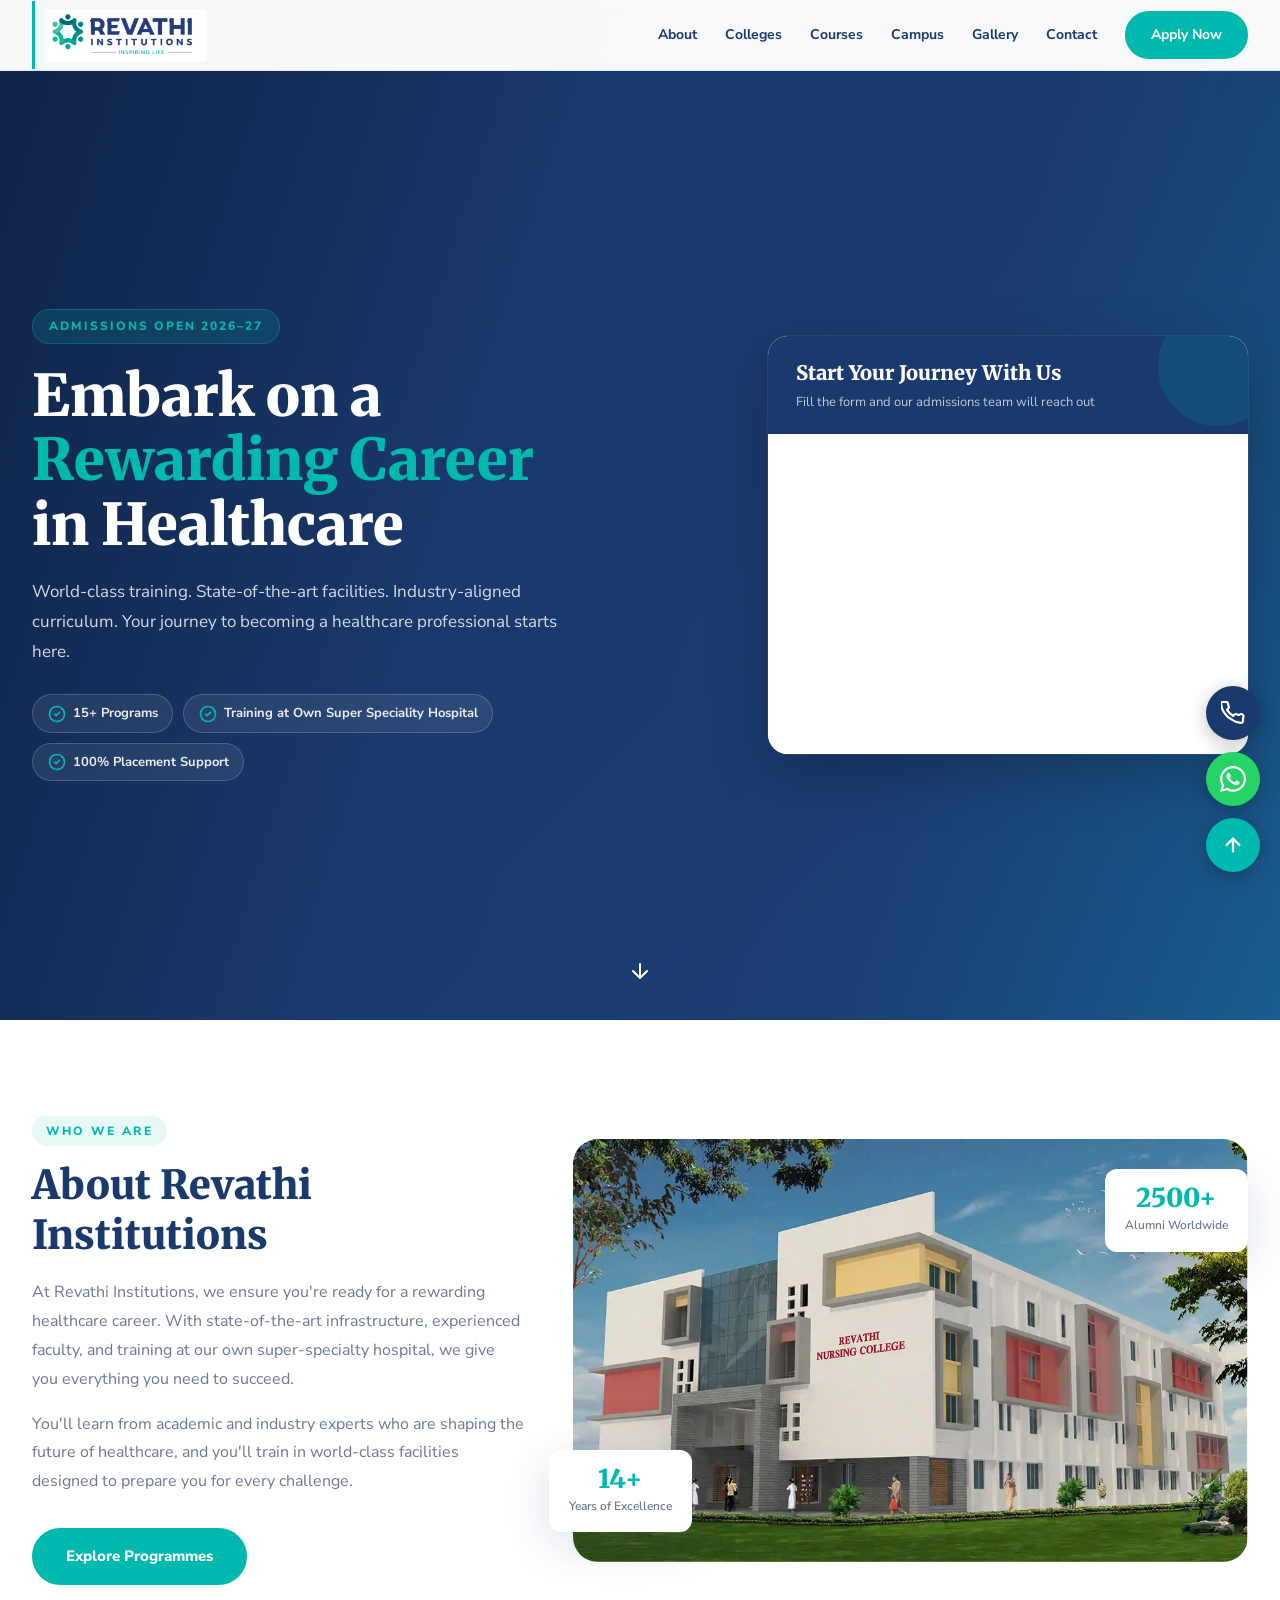
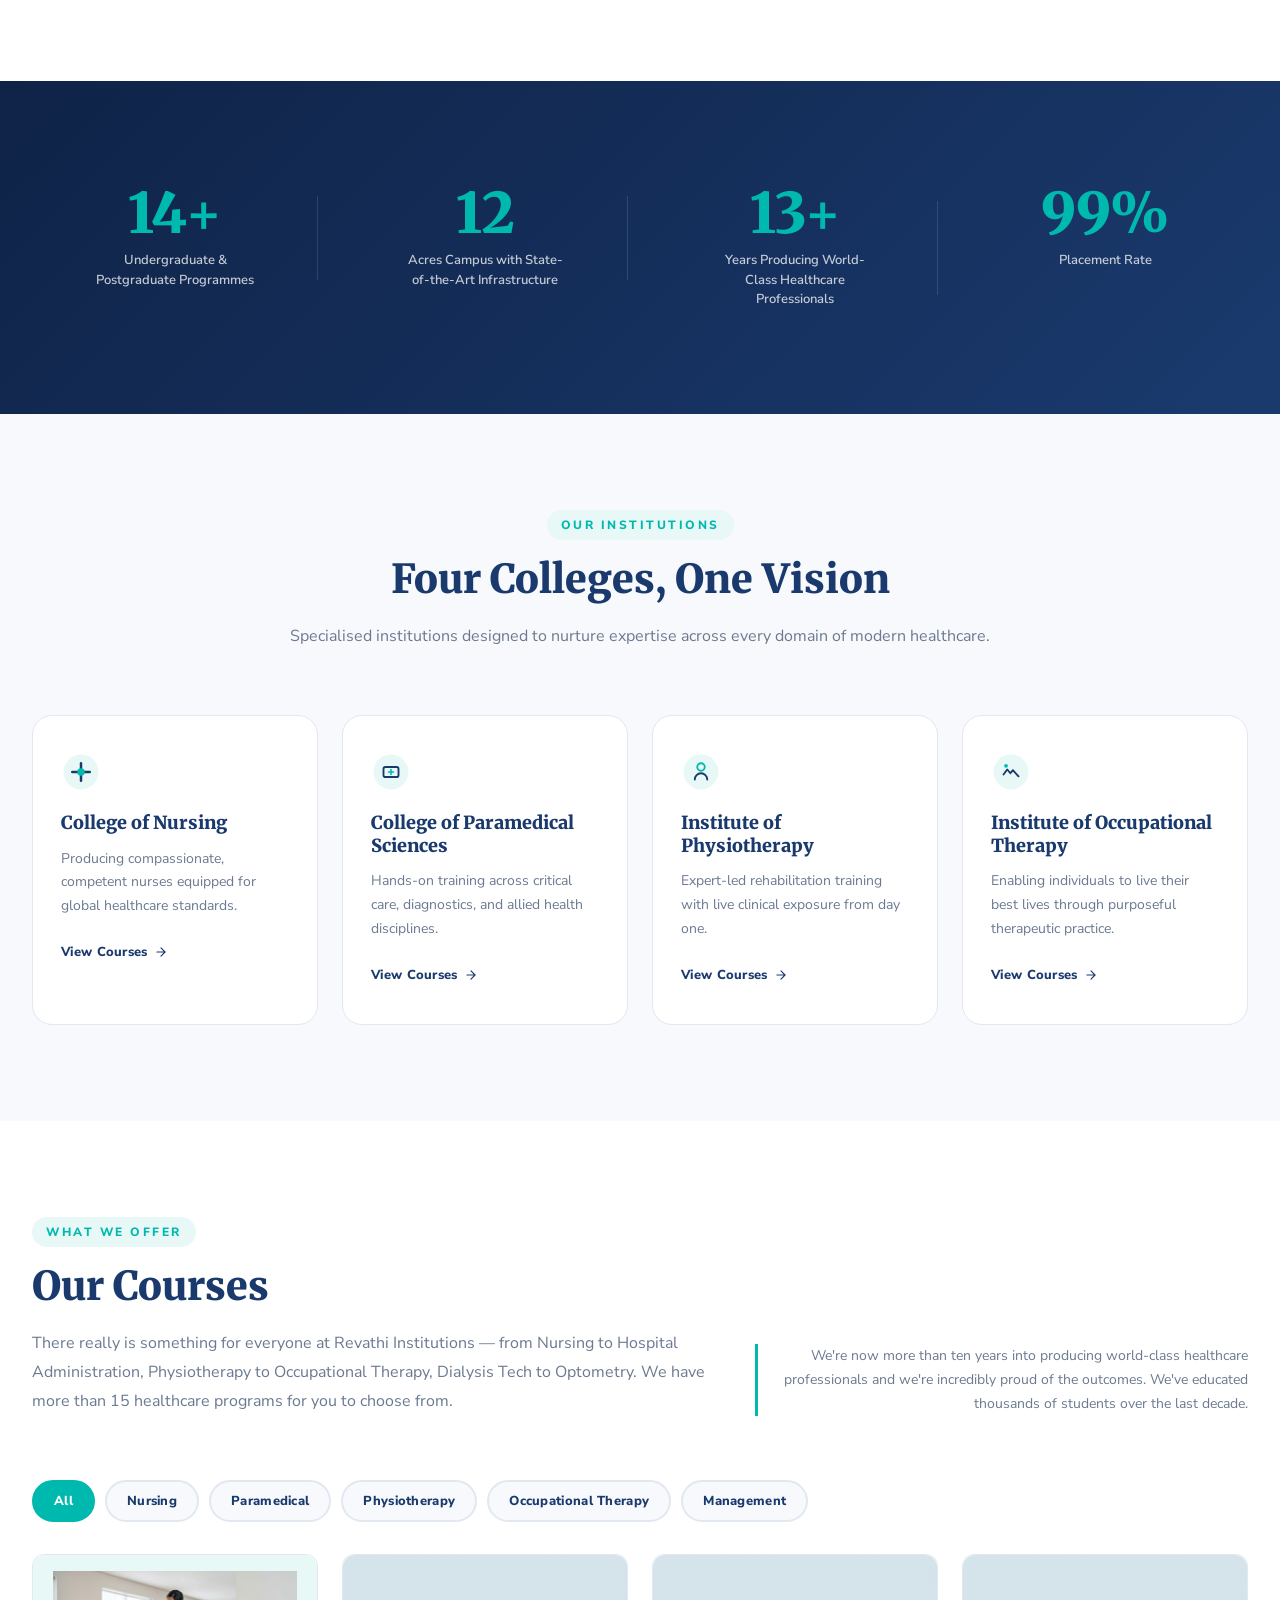
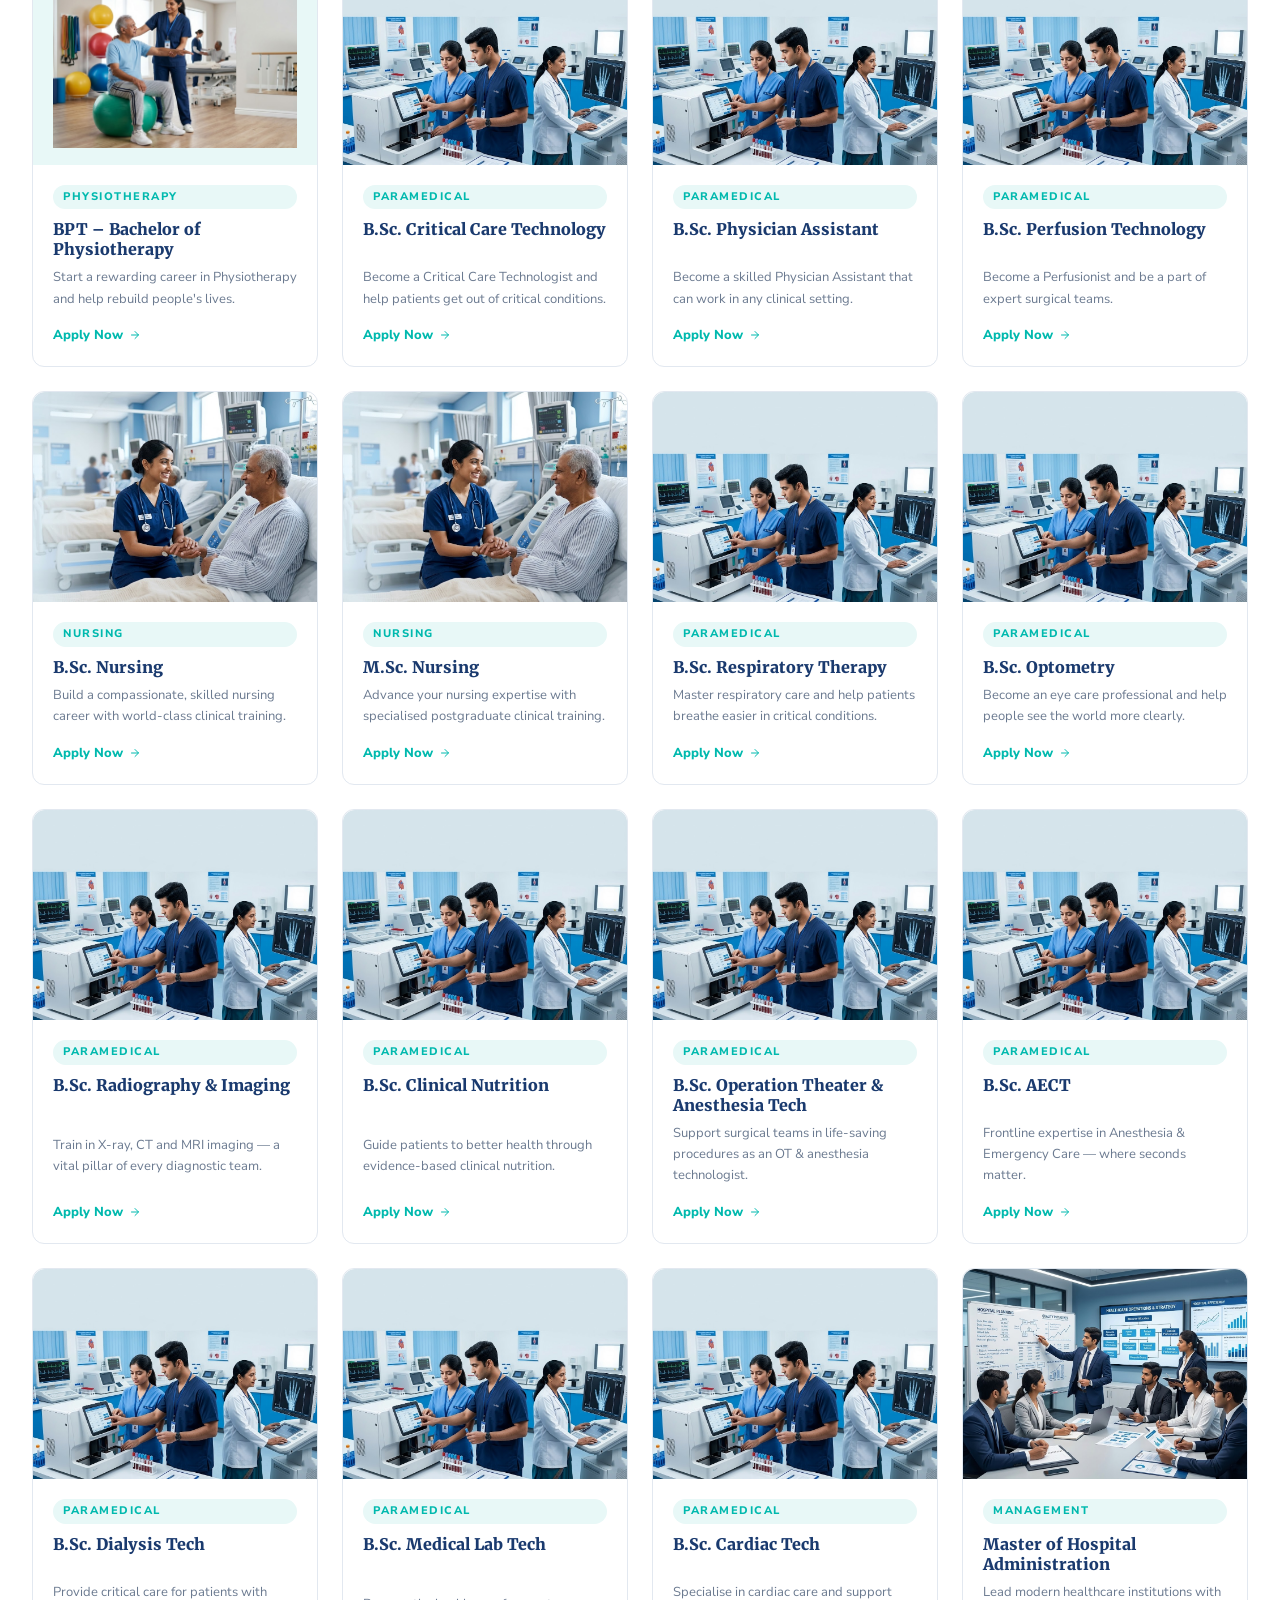
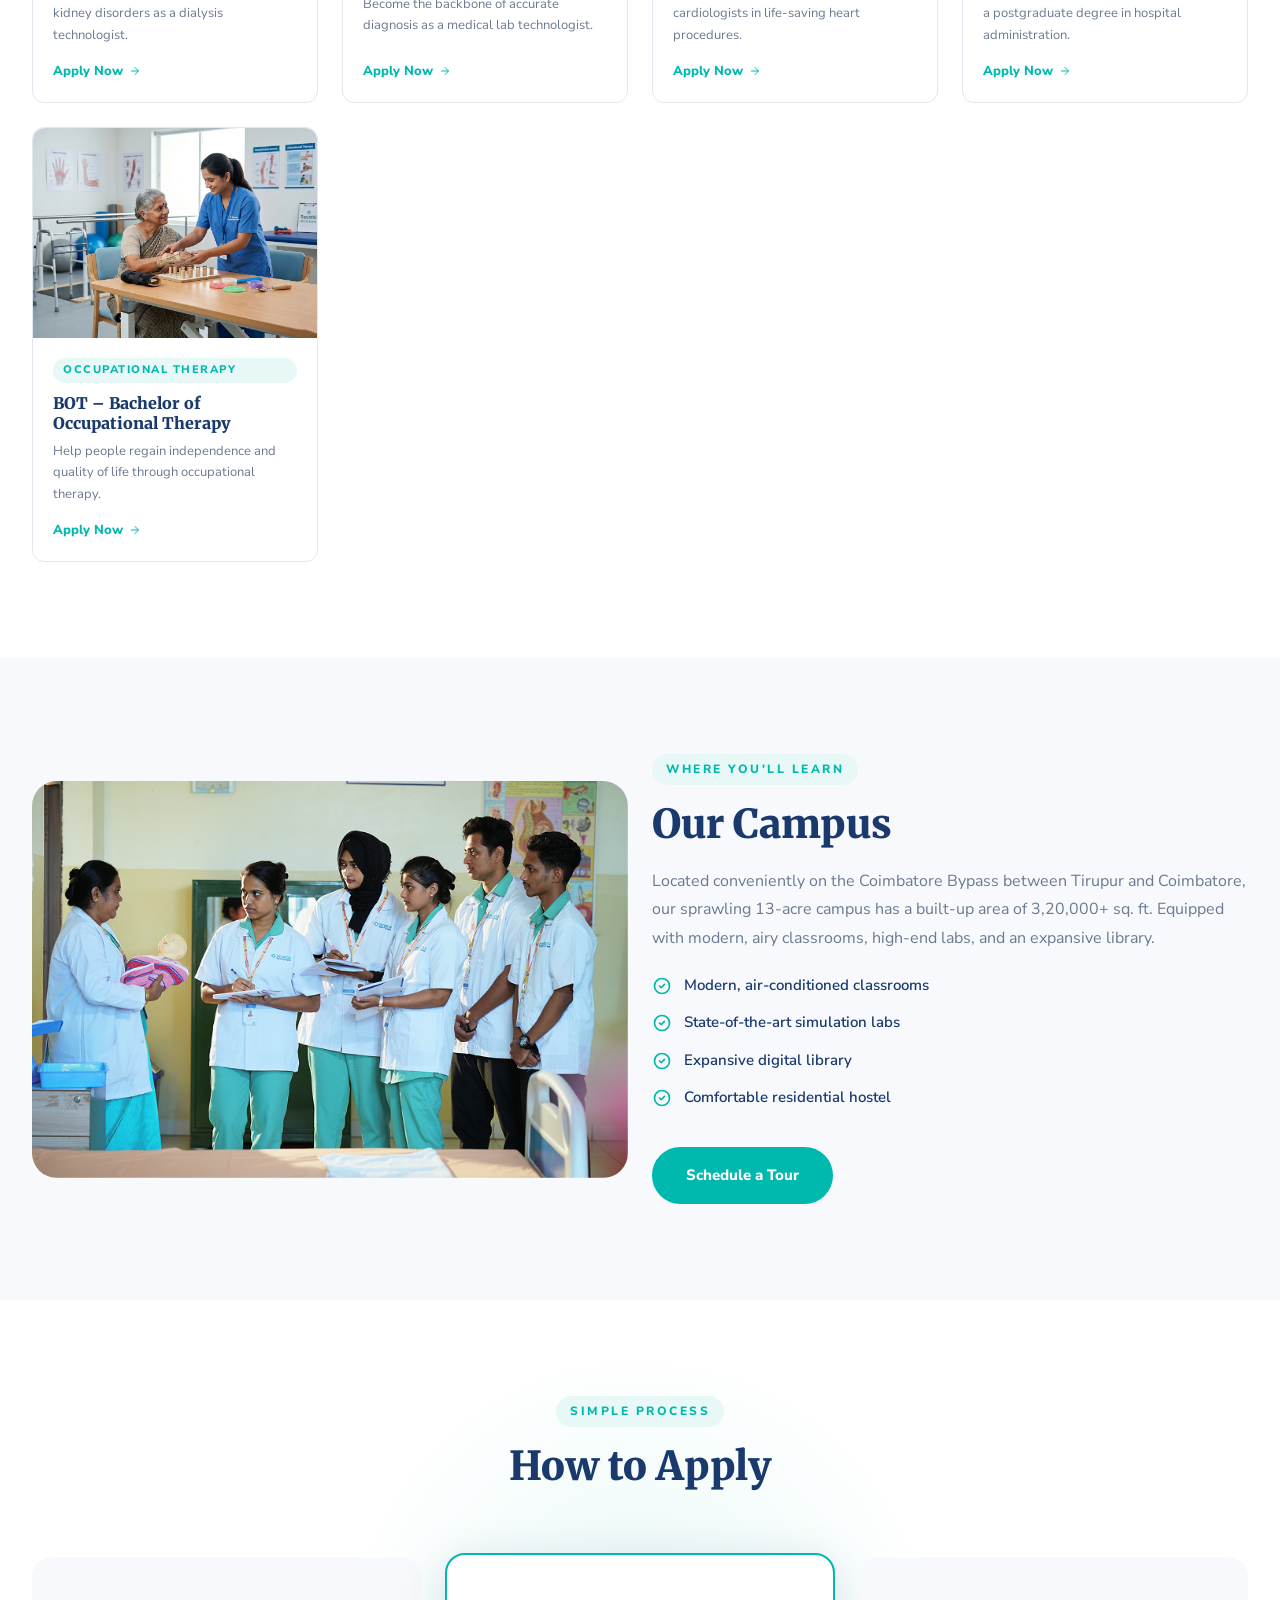
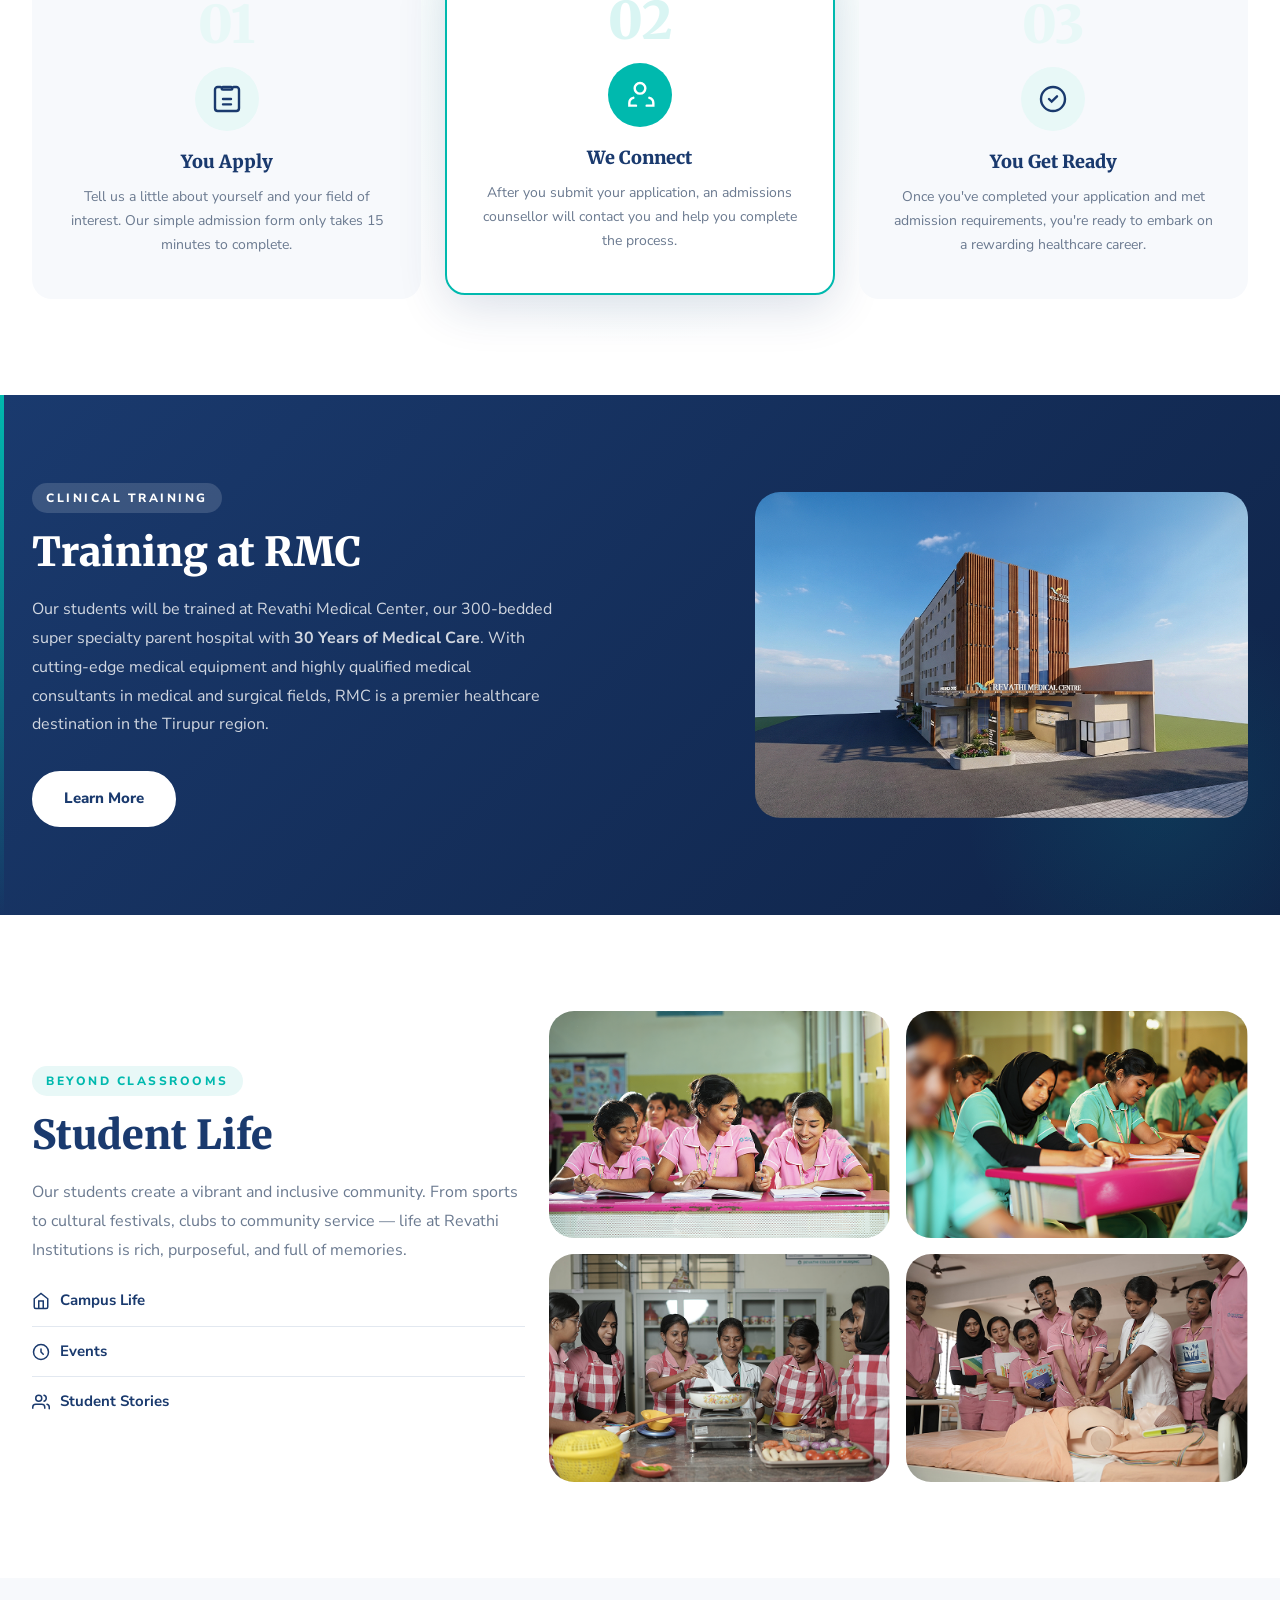
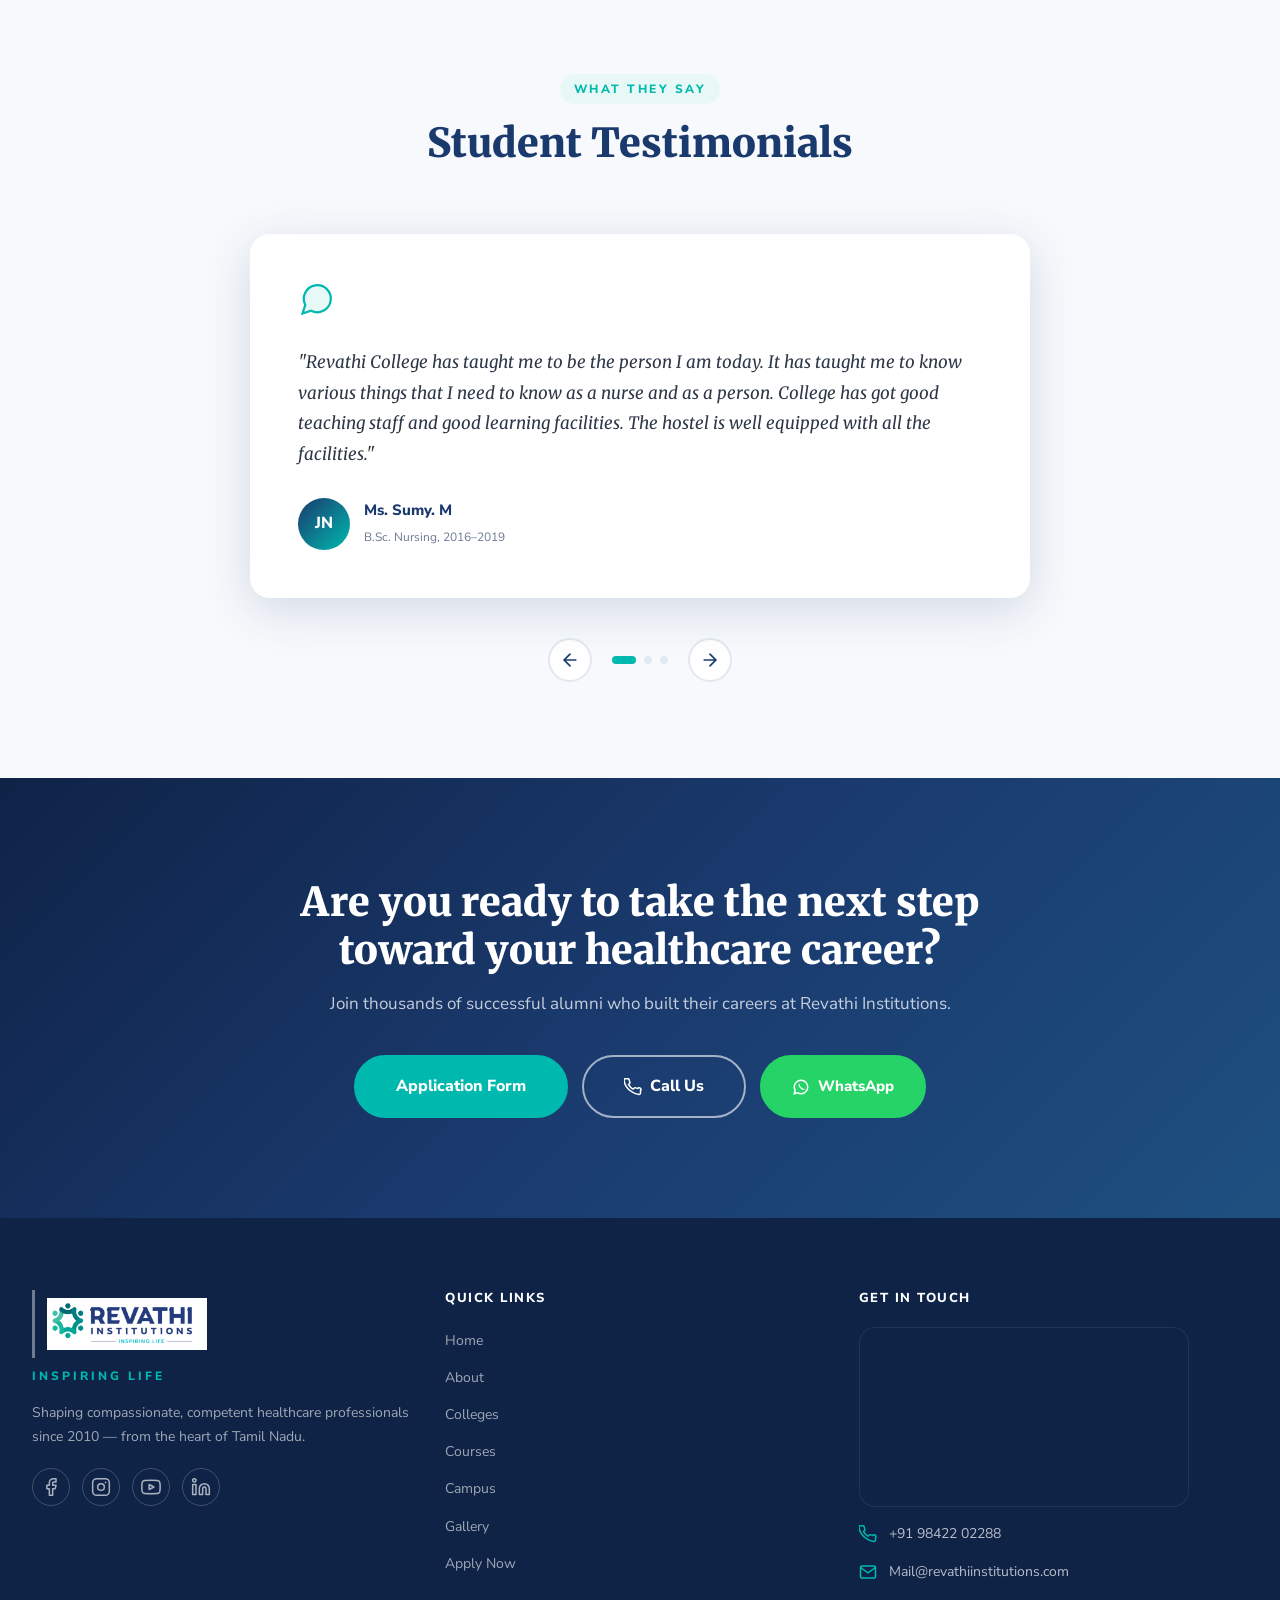
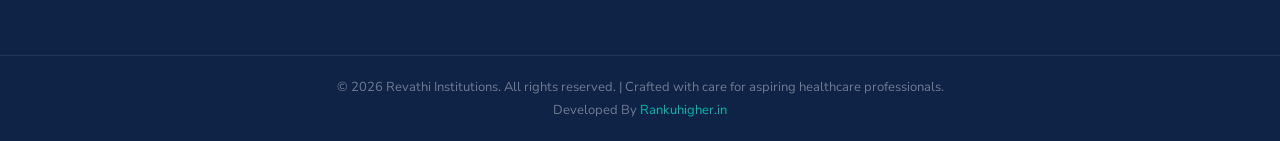
<file: index.html>
<!DOCTYPE html>
<html lang="en">
<head>
  <meta charset="UTF-8" />
  <meta name="viewport" content="width=device-width, initial-scale=1.0" />
  <title>Apply Online | Revathi Institutions Admissions 2026</title>
  <meta name="description" content="Apply online for admissions at Revathi Institutions. Explore Nursing, Physiotherapy, Allied Health & healthcare programs." />
  <link rel="icon" href="./images/Revathi.png" type="image/png" />

  <!-- Bootstrap 4.0 -->
  <link rel="stylesheet" href="https://stackpath.bootstrapcdn.com/bootstrap/4.0.0/css/bootstrap.min.css" />

  <!-- Google Fonts -->
  <!-- <link rel="preconnect" href="https://fonts.googleapis.com" />
  <link rel="preconnect" href="https://fonts.gstatic.com" crossorigin /> -->
  <link href="https://fonts.googleapis.com/css2?family=Nunito+Sans:wght@300;400;600;700;800&family=Merriweather:wght@400;700;900&display=swap" rel="stylesheet" />

  <link rel="stylesheet" href="style.css" />
</head>
<body>

  <!-- ═══════════════════════ NAVBAR ═══════════════════════ -->
  <nav class="ri-navbar" id="mainNav">
    <div class="container-fluid ri-nav-inner">
      <!-- Logo Placeholder -->
      <a href="#" class="ri-logo-wrap">
        <!-- PLACE LOGO IMAGE HERE -->
        <div class="ri-logo-placeholder">
          <img src="./images/Revathi_Institutions_Logo.png"  alt="logo">
        </div> 
      </a>

      <button class="ri-hamburger" id="navToggle" aria-label="Toggle navigation">
        <span></span><span></span><span></span>
      </button>

      <div class="ri-nav-links" id="navLinks">
        <a href="#about">About</a>
        <a href="#colleges">Colleges</a>
        <a href="#courses">Courses</a>
        <a href="#campus">Campus</a>
        <a href="#student-life">Gallery</a>
        <a href="#contact">Contact</a>
        <a href="#admissionFormContainer" class="ri-btn-apply">Apply Now</a>
      </div>
    </div>
  </nav>

  <!-- ═══════════════════════ HERO ═══════════════════════ -->
  <section class="ri-hero" id="home">
    <div class="ri-hero-bg">
      <!-- HERO IMAGE PLACEHOLDER — replace with <img> or background-image -->
      <div class="ri-hero-img-placeholder"></div>
      <div class="ri-hero-overlay"></div>
    </div>

    <div class="container-fluid ri-hero-content">
      <div class="row align-items-center ri-hero-row">

        <!-- LEFT: Headline -->
        <div class="col-12 col-lg-6 ri-hero-left" data-animate="fadeUp">
          <span class="ri-eyebrow">Admissions Open 2026–27</span>
          <h1 class="ri-hero-heading">
            Embark on a<br />
            <span class="ri-accent-text">Rewarding Career</span><br />
            in Healthcare
          </h1>
          <p class="ri-hero-sub">
            World-class training. State-of-the-art facilities. Industry-aligned curriculum.
            Your journey to becoming a healthcare professional starts here.
          </p>
          <div class="ri-hero-badges">
            <span class="ri-badge">
              <svg width="20" height="20" viewBox="0 0 24 24" fill="none"><path d="M9 12l2 2 4-4M21 12a9 9 0 11-18 0 9 9 0 0118 0z" stroke="#00b9ae" stroke-width="2" stroke-linecap="round" stroke-linejoin="round"/></svg>
              15+ Programs
            </span>
            <span class="ri-badge">
              <svg width="20" height="20" viewBox="0 0 24 24" fill="none"><path d="M9 12l2 2 4-4M21 12a9 9 0 11-18 0 9 9 0 0118 0z" stroke="#00b9ae" stroke-width="2" stroke-linecap="round" stroke-linejoin="round"/></svg>
              Training at Own Super Speciality Hospital
            </span>
            <span class="ri-badge">
              <svg width="20" height="20" viewBox="0 0 24 24" fill="none"><path d="M9 12l2 2 4-4M21 12a9 9 0 11-18 0 9 9 0 0118 0z" stroke="#00b9ae" stroke-width="2" stroke-linecap="round" stroke-linejoin="round"/></svg>
              100% Placement Support
            </span>
          </div>
        </div>

        <!-- RIGHT: FORM INJECTION ZONE -->
        <div class="col-12 col-lg-6 ri-hero-right" data-animate="fadeUp" data-delay="200">
          <div class="ri-form-shell" id="admissionFormContainer">
            <div class="ri-form-header">
              <h3>Start Your Journey With Us</h3>
              <p>Fill the form and our admissions team will reach out</p>
            </div>
            <div class="ri-form-inject-zone" id="formInjectZone">
                
              <div class="npf_wgts" data-height="400px" data-w="847dbc8fd0b65f5e4badda6b84c235b2">
                
              </div>

            </div>
          
          </div>
        </div>

      </div>
    </div>

    <!-- Scroll Indicator -->
    <div class="ri-scroll-indicator">
      <svg width="24" height="24" viewBox="0 0 24 24" fill="none">
        <path d="M12 5v14M5 12l7 7 7-7" stroke="#ffffff" stroke-width="2" stroke-linecap="round" stroke-linejoin="round"/>
      </svg>
    </div>
  </section>

  <!-- ═══════════════════════ ABOUT ═══════════════════════ -->
  <section class="ri-about" id="about">
    <div class="container">
      <div class="row align-items-center">
        <div class="col-12 col-lg-5" data-animate="fadeLeft">
          <div class="ri-section-tag">Who We Are</div>
          <h2 class="ri-section-title">About Revathi Institutions</h2>
          <p class="ri-body-text">
            At Revathi Institutions, we ensure you're ready for a rewarding healthcare career. With state-of-the-art infrastructure, experienced faculty, and training at our own super-specialty hospital, we give you everything you need to succeed.
          </p>
          <p class="ri-body-text">
            You'll learn from academic and industry experts who are shaping the future of healthcare, and you'll train in world-class facilities designed to prepare you for every challenge.
          </p>
          <a href="#courses" class="ri-btn-primary mt-3">Explore Programmes</a>
        </div>
        <div class="col-12 col-lg-7" data-animate="fadeRight">
          <div class="ri-about-visual">
            <!-- ABOUT IMAGE PLACEHOLDER — 580×420px recommended -->
             <img src="./images/about/about.jpg" style="border-radius: 25px;" alt="Revathi Institutions Campus">
           
            <!-- Floating stat card -->
            <div class="ri-float-card ri-float-card--1">
              <span class="ri-float-num">14+</span>
              <span class="ri-float-label">Years of Excellence</span>
            </div>
            <div class="ri-float-card ri-float-card--2">
              <span class="ri-float-num">2500+</span>
              <span class="ri-float-label">Alumni Worldwide</span>
            </div>
          </div>
        </div>
      </div>
    </div>
  </section>

  <!-- ═══════════════════════ STATS ═══════════════════════ -->
  <section class="ri-stats" id="stats">
    <div class="ri-stats-bg"></div>
    <div class="container">
      <div class="row text-center">
        <div class="col-6 col-md-3" data-animate="fadeUp">
          <div class="ri-stat-item">
            <span class="ri-stat-num" data-target="15" data-suffix="+">0</span>
            <span class="ri-stat-label">Undergraduate &amp; Postgraduate Programmes</span>
          </div>
        </div>
        <div class="col-6 col-md-3" data-animate="fadeUp" data-delay="100">
          <div class="ri-stat-item">
            <span class="ri-stat-num" data-target="13" data-suffix="">0</span>
            <span class="ri-stat-label">Acres Campus with State-of-the-Art Infrastructure</span>
          </div>
        </div>
        <div class="col-6 col-md-3" data-animate="fadeUp" data-delay="200">
          <div class="ri-stat-item">
            <span class="ri-stat-num" data-target="14" data-suffix="+">0</span>
            <span class="ri-stat-label">Years Producing World-Class Healthcare Professionals</span>
          </div>
        </div>
        <div class="col-6 col-md-3" data-animate="fadeUp" data-delay="300">
          <div class="ri-stat-item">
            <span class="ri-stat-num" data-target="100" data-suffix="%">0</span>
            <span class="ri-stat-label">Placement Rate</span>
          </div>
        </div>
      </div>
    </div>
  </section>

  <!-- ═══════════════════════ COLLEGES ═══════════════════════ -->
  <section class="ri-colleges" id="colleges">
    <div class="container">
      <div class="row justify-content-center mb-5">
        <div class="col-12 col-md-8 text-center" data-animate="fadeUp">
          <div class="ri-section-tag">Our Institutions</div>
          <h2 class="ri-section-title">Four Colleges, One Vision</h2>
          <p class="ri-body-text">Specialised institutions designed to nurture expertise across every domain of modern healthcare.</p>
        </div>
      </div>
      <div class="row">

        <div class="col-12 col-sm-6 col-lg-3" data-animate="fadeUp">
          <div class="ri-college-card">
            <div class="ri-college-icon">
              <!-- Nursing SVG -->
              <svg width="40" height="40" viewBox="0 0 64 64" fill="none">
                <circle cx="32" cy="32" r="28" fill="#e8f8f7"/>
                <path d="M32 18v28M18 32h28" stroke="#1a3a6e" stroke-width="4" stroke-linecap="round"/>
                <circle cx="32" cy="32" r="6" fill="#00b9ae"/>
              </svg>
            </div>
            <h4>College of Nursing</h4>
            <p>Producing compassionate, competent nurses equipped for global healthcare standards.</p>
            <a href="#courses" class="ri-card-link">View Courses <svg width="14" height="14" viewBox="0 0 24 24" fill="none"><path d="M5 12h14M12 5l7 7-7 7" stroke="#1a3a6e" stroke-width="2" stroke-linecap="round"/></svg></a>
          </div>
        </div>

        <div class="col-12 col-sm-6 col-lg-3" data-animate="fadeUp" data-delay="100">
          <div class="ri-college-card">
            <div class="ri-college-icon">
              <!-- Paramedical SVG -->
              <svg width="40" height="40" viewBox="0 0 64 64" fill="none">
                <circle cx="32" cy="32" r="28" fill="#e8f8f7"/>
                <rect x="20" y="24" width="24" height="16" rx="3" stroke="#1a3a6e" stroke-width="3"/>
                <path d="M28 32h8M32 28v8" stroke="#00b9ae" stroke-width="2.5" stroke-linecap="round"/>
              </svg>
            </div>
            <h4>College of Paramedical Sciences</h4>
            <p>Hands-on training across critical care, diagnostics, and allied health disciplines.</p>
            <a href="#courses" class="ri-card-link">View Courses <svg width="14" height="14" viewBox="0 0 24 24" fill="none"><path d="M5 12h14M12 5l7 7-7 7" stroke="#1a3a6e" stroke-width="2" stroke-linecap="round"/></svg></a>
          </div>
        </div>

        <div class="col-12 col-sm-6 col-lg-3" data-animate="fadeUp" data-delay="200">
          <div class="ri-college-card">
            <div class="ri-college-icon">
              <!-- Physiotherapy SVG -->
              <svg width="40" height="40" viewBox="0 0 64 64" fill="none">
                <circle cx="32" cy="32" r="28" fill="#e8f8f7"/>
                <path d="M22 44c0-5.5 4.5-10 10-10s10 4.5 10 10" stroke="#1a3a6e" stroke-width="3" stroke-linecap="round"/>
                <circle cx="32" cy="24" r="6" stroke="#00b9ae" stroke-width="3"/>
              </svg>
            </div>
            <h4>Institute of Physiotherapy</h4>
            <p>Expert-led rehabilitation training with live clinical exposure from day one.</p>
            <a href="#courses" class="ri-card-link">View Courses <svg width="14" height="14" viewBox="0 0 24 24" fill="none"><path d="M5 12h14M12 5l7 7-7 7" stroke="#1a3a6e" stroke-width="2" stroke-linecap="round"/></svg></a>
          </div>
        </div>

        <div class="col-12 col-sm-6 col-lg-3" data-animate="fadeUp" data-delay="300">
          <div class="ri-college-card">
            <div class="ri-college-icon">
              <!-- OT SVG -->
              <svg width="40" height="40" viewBox="0 0 64 64" fill="none">
                <circle cx="32" cy="32" r="28" fill="#e8f8f7"/>
                <path d="M20 36l6-8 5 6 4-5 9 10" stroke="#1a3a6e" stroke-width="3" stroke-linecap="round" stroke-linejoin="round"/>
                <circle cx="24" cy="22" r="3" fill="#00b9ae"/>
              </svg>
            </div>
            <h4>Institute of Occupational Therapy</h4>
            <p>Enabling individuals to live their best lives through purposeful therapeutic practice.</p>
            <a href="#courses" class="ri-card-link">View Courses <svg width="14" height="14" viewBox="0 0 24 24" fill="none"><path d="M5 12h14M12 5l7 7-7 7" stroke="#1a3a6e" stroke-width="2" stroke-linecap="round"/></svg></a>
          </div>
        </div>

      </div>
    </div>
  </section>

  <!-- ═══════════════════════ COURSES ═══════════════════════ -->
  <section class="ri-courses" id="courses">
    <div class="container">
      <div class="row align-items-end mb-5">
        <div class="col-12 col-md-7" data-animate="fadeUp">
          <div class="ri-section-tag">What We Offer</div>
          <h2 class="ri-section-title">Our Courses</h2>
          <p class="ri-body-text">
            There really is something for everyone at Revathi Institutions — from Nursing to Hospital Administration, Physiotherapy to Occupational Therapy, Dialysis Tech to Optometry. We have more than 15 healthcare programs for you to choose from.
          </p>
        </div>
        <div class="col-12 col-md-5 text-md-right" data-animate="fadeUp" data-delay="100">
          <p class="ri-courses-note">We're now more than ten years into producing world-class healthcare professionals and we're incredibly proud of the outcomes. We've educated thousands of students over the last decade.</p>
        </div>
      </div>

      <!-- Category Tabs -->
      <div class="ri-course-tabs" id="courseTabs">
        <button class="ri-tab active" data-filter="all">All</button>
        <button class="ri-tab" data-filter="nursing">Nursing</button>
        <button class="ri-tab" data-filter="paramedical">Paramedical</button>
        <button class="ri-tab" data-filter="physiotherapy">Physiotherapy</button>
        <button class="ri-tab" data-filter="occupational-therapy">Occupational Therapy</button>
        <button class="ri-tab" data-filter="management">Management</button>
      </div>

      <div class="ri-courses-grid" id="coursesGrid">

        <div class="ri-course-card" data-category="physiotherapy" data-animate="fadeUp">
          <div class="ri-course-img-wrap">
            <div class="ri-img-placeholder ri-course-img">
             <img src="./images/courses/Physiotherapy.jpg" alt="">
            </div>
          </div>
          <div class="ri-course-info">
            <span class="ri-course-tag">Physiotherapy</span>
            <h5>BPT – Bachelor of Physiotherapy</h5>
            <p>Start a rewarding career in Physiotherapy and help rebuild people's lives.</p>
            <a href="#admissionFormContainer" class="ri-course-apply">Apply Now <svg width="12" height="12" viewBox="0 0 24 24" fill="none"><path d="M5 12h14M12 5l7 7-7 7" stroke="#00b9ae" stroke-width="2" stroke-linecap="round"/></svg></a>
          </div>
        </div>

        <div class="ri-course-card" data-category="paramedical" data-animate="fadeUp" data-delay="100">
          <div class="ri-course-img-wrap">
            <img src="./images/courses/Paramedical.jpg" alt="" loading="lazy">
          </div>
          <div class="ri-course-info">
            <span class="ri-course-tag">Paramedical</span>
            <h5>B.Sc. Critical Care Technology</h5>
            <p>Become a Critical Care Technologist and help patients get out of critical conditions.</p>
            <a href="#admissionFormContainer" class="ri-course-apply">Apply Now <svg width="12" height="12" viewBox="0 0 24 24" fill="none"><path d="M5 12h14M12 5l7 7-7 7" stroke="#00b9ae" stroke-width="2" stroke-linecap="round"/></svg></a>
          </div>
        </div>

        <div class="ri-course-card" data-category="paramedical" data-animate="fadeUp" data-delay="200">
          <div class="ri-course-img-wrap">
            <img src="./images/courses/Paramedical.jpg" alt="" loading="lazy">
          </div>
          <div class="ri-course-info">
            <span class="ri-course-tag">Paramedical</span>
            <h5>B.Sc. Physician Assistant</h5>
            <p>Become a skilled Physician Assistant that can work in any clinical setting.</p>
            <a href="#admissionFormContainer" class="ri-course-apply">Apply Now <svg width="12" height="12" viewBox="0 0 24 24" fill="none"><path d="M5 12h14M12 5l7 7-7 7" stroke="#00b9ae" stroke-width="2" stroke-linecap="round"/></svg></a>
          </div>
        </div>

        <div class="ri-course-card" data-category="paramedical" data-animate="fadeUp" data-delay="300">
          <div class="ri-course-img-wrap">
            <img src="./images/courses/Paramedical.jpg" alt="" loading="lazy">
          </div>
          <div class="ri-course-info">
            <span class="ri-course-tag">Paramedical</span>
            <h5>B.Sc. Perfusion Technology</h5>
            <p>Become a Perfusionist and be a part of expert surgical teams.</p>
            <a href="#admissionFormContainer" class="ri-course-apply">Apply Now <svg width="12" height="12" viewBox="0 0 24 24" fill="none"><path d="M5 12h14M12 5l7 7-7 7" stroke="#00b9ae" stroke-width="2" stroke-linecap="round"/></svg></a>
          </div>
        </div>

        <div class="ri-course-card" data-category="nursing" data-animate="fadeUp" data-delay="400">
          <div class="ri-course-img-wrap">
            <img src="./images/courses/Nursing.jpg" alt="" loading="lazy">
          </div>
          <div class="ri-course-info">
            <span class="ri-course-tag">Nursing</span>
            <h5>B.Sc. Nursing</h5>
            <p>Build a compassionate, skilled nursing career with world-class clinical training.</p>
            <a href="#admissionFormContainer" class="ri-course-apply">Apply Now <svg width="12" height="12" viewBox="0 0 24 24" fill="none"><path d="M5 12h14M12 5l7 7-7 7" stroke="#00b9ae" stroke-width="2" stroke-linecap="round"/></svg></a>
          </div>
        </div>

        <div class="ri-course-card" data-category="nursing" data-animate="fadeUp">
          <div class="ri-course-img-wrap">
            <img src="./images/courses/Nursing.jpg" alt="" loading="lazy">
          </div>
          <div class="ri-course-info">
            <span class="ri-course-tag">Nursing</span>
            <h5>M.Sc. Nursing</h5>
            <p>Advance your nursing expertise with specialised postgraduate clinical training.</p>
            <a href="#admissionFormContainer" class="ri-course-apply">Apply Now <svg width="12" height="12" viewBox="0 0 24 24" fill="none"><path d="M5 12h14M12 5l7 7-7 7" stroke="#00b9ae" stroke-width="2" stroke-linecap="round"/></svg></a>
          </div>
        </div>

        <div class="ri-course-card" data-category="paramedical" data-animate="fadeUp" data-delay="100">
          <div class="ri-course-img-wrap">
            <img src="./images/courses/Paramedical.jpg" alt="" loading="lazy">
          </div>
          <div class="ri-course-info">
            <span class="ri-course-tag">Paramedical</span>
            <h5>B.Sc. Respiratory Therapy</h5>
            <p>Master respiratory care and help patients breathe easier in critical conditions.</p>
            <a href="#admissionFormContainer" class="ri-course-apply">Apply Now <svg width="12" height="12" viewBox="0 0 24 24" fill="none"><path d="M5 12h14M12 5l7 7-7 7" stroke="#00b9ae" stroke-width="2" stroke-linecap="round"/></svg></a>
          </div>
        </div>

        <div class="ri-course-card" data-category="paramedical" data-animate="fadeUp" data-delay="200">
          <div class="ri-course-img-wrap">
            <img src="./images/courses/Paramedical.jpg" alt="" loading="lazy">
          </div>
          <div class="ri-course-info">
            <span class="ri-course-tag">Paramedical</span>
            <h5>B.Sc. Optometry</h5>
            <p>Become an eye care professional and help people see the world more clearly.</p>
            <a href="#admissionFormContainer" class="ri-course-apply">Apply Now <svg width="12" height="12" viewBox="0 0 24 24" fill="none"><path d="M5 12h14M12 5l7 7-7 7" stroke="#00b9ae" stroke-width="2" stroke-linecap="round"/></svg></a>
          </div>
        </div>

        <div class="ri-course-card" data-category="paramedical" data-animate="fadeUp" data-delay="300">
          <div class="ri-course-img-wrap">
            <img src="./images/courses/Paramedical.jpg" alt="" loading="lazy">
          </div>
          <div class="ri-course-info">
            <span class="ri-course-tag">Paramedical</span>
            <h5>B.Sc. Radiography &amp; Imaging</h5>
            <p>Train in X-ray, CT and MRI imaging — a vital pillar of every diagnostic team.</p>
            <a href="#admissionFormContainer" class="ri-course-apply">Apply Now <svg width="12" height="12" viewBox="0 0 24 24" fill="none"><path d="M5 12h14M12 5l7 7-7 7" stroke="#00b9ae" stroke-width="2" stroke-linecap="round"/></svg></a>
          </div>
        </div>

        <div class="ri-course-card" data-category="paramedical" data-animate="fadeUp">
          <div class="ri-course-img-wrap">
            <img src="./images/courses/Paramedical.jpg" alt="" loading="lazy">
          </div>
          <div class="ri-course-info">
            <span class="ri-course-tag">Paramedical</span>
            <h5>B.Sc. Clinical Nutrition</h5>
            <p>Guide patients to better health through evidence-based clinical nutrition.</p>
            <a href="#admissionFormContainer" class="ri-course-apply">Apply Now <svg width="12" height="12" viewBox="0 0 24 24" fill="none"><path d="M5 12h14M12 5l7 7-7 7" stroke="#00b9ae" stroke-width="2" stroke-linecap="round"/></svg></a>
          </div>
        </div>

        <div class="ri-course-card" data-category="paramedical" data-animate="fadeUp" data-delay="100">
          <div class="ri-course-img-wrap">
            <img src="./images/courses/Paramedical.jpg" alt="" loading="lazy">
          </div>
          <div class="ri-course-info">
            <span class="ri-course-tag">Paramedical</span>
            <h5>B.Sc. Operation Theater &amp; Anesthesia Tech</h5>
            <p>Support surgical teams in life-saving procedures as an OT &amp; anesthesia technologist.</p>
            <a href="#admissionFormContainer" class="ri-course-apply">Apply Now <svg width="12" height="12" viewBox="0 0 24 24" fill="none"><path d="M5 12h14M12 5l7 7-7 7" stroke="#00b9ae" stroke-width="2" stroke-linecap="round"/></svg></a>
          </div>
        </div>

        <div class="ri-course-card" data-category="paramedical" data-animate="fadeUp" data-delay="200">
          <div class="ri-course-img-wrap">
            <img src="./images/courses/Paramedical.jpg" alt="" loading="lazy">
          </div>
          <div class="ri-course-info">
            <span class="ri-course-tag">Paramedical</span>
            <h5>B.Sc. AECT</h5>
            <p>Frontline expertise in Anesthesia &amp; Emergency Care — where seconds matter.</p>
            <a href="#admissionFormContainer" class="ri-course-apply">Apply Now <svg width="12" height="12" viewBox="0 0 24 24" fill="none"><path d="M5 12h14M12 5l7 7-7 7" stroke="#00b9ae" stroke-width="2" stroke-linecap="round"/></svg></a>
          </div>
        </div>

        <div class="ri-course-card" data-category="paramedical" data-animate="fadeUp" data-delay="300">
          <div class="ri-course-img-wrap">
            <img src="./images/courses/Paramedical.jpg" alt="" loading="lazy">
          </div>
          <div class="ri-course-info">
            <span class="ri-course-tag">Paramedical</span>
            <h5>B.Sc. Dialysis Tech</h5>
            <p>Provide critical care for patients with kidney disorders as a dialysis technologist.</p>
            <a href="#admissionFormContainer" class="ri-course-apply">Apply Now <svg width="12" height="12" viewBox="0 0 24 24" fill="none"><path d="M5 12h14M12 5l7 7-7 7" stroke="#00b9ae" stroke-width="2" stroke-linecap="round"/></svg></a>
          </div>
        </div>

        <div class="ri-course-card" data-category="paramedical" data-animate="fadeUp">
          <div class="ri-course-img-wrap">
            <img src="./images/courses/Paramedical.jpg" alt="" loading="lazy">
          </div>
          <div class="ri-course-info">
            <span class="ri-course-tag">Paramedical</span>
            <h5>B.Sc. Medical Lab Tech</h5>
            <p>Become the backbone of accurate diagnosis as a medical lab technologist.</p>
            <a href="#admissionFormContainer" class="ri-course-apply">Apply Now <svg width="12" height="12" viewBox="0 0 24 24" fill="none"><path d="M5 12h14M12 5l7 7-7 7" stroke="#00b9ae" stroke-width="2" stroke-linecap="round"/></svg></a>
          </div>
        </div>

        <div class="ri-course-card" data-category="paramedical" data-animate="fadeUp" data-delay="100">
          <div class="ri-course-img-wrap">
            <img src="./images/courses/Paramedical.jpg" alt="" loading="lazy">
          </div>
          <div class="ri-course-info">
            <span class="ri-course-tag">Paramedical</span>
            <h5>B.Sc. Cardiac Tech</h5>
            <p>Specialise in cardiac care and support cardiologists in life-saving heart procedures.</p>
            <a href="#admissionFormContainer" class="ri-course-apply">Apply Now <svg width="12" height="12" viewBox="0 0 24 24" fill="none"><path d="M5 12h14M12 5l7 7-7 7" stroke="#00b9ae" stroke-width="2" stroke-linecap="round"/></svg></a>
          </div>
        </div>

        <div class="ri-course-card" data-category="management" data-animate="fadeUp" data-delay="200">
          <div class="ri-course-img-wrap">
            <img src="./images/courses/Management.jpg" alt="" loading="lazy">
          </div>
          <div class="ri-course-info">
            <span class="ri-course-tag">Management</span>
            <h5>Master of Hospital Administration</h5>
            <p>Lead modern healthcare institutions with a postgraduate degree in hospital administration.</p>
            <a href="#admissionFormContainer" class="ri-course-apply">Apply Now <svg width="12" height="12" viewBox="0 0 24 24" fill="none"><path d="M5 12h14M12 5l7 7-7 7" stroke="#00b9ae" stroke-width="2" stroke-linecap="round"/></svg></a>
          </div>
        </div>

        <div class="ri-course-card" data-category="occupational-therapy" data-animate="fadeUp" data-delay="300">
          <div class="ri-course-img-wrap">
            <img src="./images/courses/Occupational_Therapy.jpg" alt="" loading="lazy">
          </div>
          <div class="ri-course-info">
            <span class="ri-course-tag">Occupational Therapy</span>
            <h5>BOT – Bachelor of Occupational Therapy</h5>
            <p>Help people regain independence and quality of life through occupational therapy.</p>
            <a href="#admissionFormContainer" class="ri-course-apply">Apply Now <svg width="12" height="12" viewBox="0 0 24 24" fill="none"><path d="M5 12h14M12 5l7 7-7 7" stroke="#00b9ae" stroke-width="2" stroke-linecap="round"/></svg></a>
          </div>
        </div>

        <!-- <div class="ri-course-card ri-course-card--cta" data-animate="fadeUp" data-delay="500">
          <div class="ri-cta-card-inner">
            <svg width="40" height="40" viewBox="0 0 24 24" fill="none"><path d="M12 5v14M5 12h14" stroke="#ffffff" stroke-width="2" stroke-linecap="round"/></svg>
            <h5>Explore All Programmes</h5>
            <p>From Hospital Administration to Optometry — explore all our healthcare programs.</p>
            <a href="https://www.revathiinstitutions.com/courses/" class="ri-btn-white" target="_blank" rel="noopener">View All Courses</a>
          </div>
        </div> -->

      </div>
    </div>
  </section>

  <!-- ═══════════════════════ CAMPUS ═══════════════════════ -->
  <section class="ri-campus" id="campus">
    <div class="container">
      <div class="row align-items-center">
        <div class="col-12 col-lg-6 order-lg-2" data-animate="fadeLeft">
          <div class="ri-section-tag">Where You'll Learn</div>
          <h2 class="ri-section-title">Our Campus</h2>
          <p class="ri-body-text">
            Located conveniently on the Coimbatore Bypass between Tirupur and Coimbatore, our sprawling 13-acre campus has a built-up area of 3,20,000+ sq. ft. Equipped with modern, airy classrooms, high-end labs, and an expansive library.
          </p>
          <ul class="ri-campus-features">
            <li>
              <svg width="20" height="20" viewBox="0 0 24 24" fill="none"><path d="M9 12l2 2 4-4M21 12a9 9 0 11-18 0 9 9 0 0118 0z" stroke="#00b9ae" stroke-width="2" stroke-linecap="round"/></svg>
              Modern, air-conditioned classrooms
            </li>
            <li>
              <svg width="20" height="20" viewBox="0 0 24 24" fill="none"><path d="M9 12l2 2 4-4M21 12a9 9 0 11-18 0 9 9 0 0118 0z" stroke="#00b9ae" stroke-width="2" stroke-linecap="round"/></svg>
              State-of-the-art simulation labs
            </li>
            <li>
              <svg width="20" height="20" viewBox="0 0 24 24" fill="none"><path d="M9 12l2 2 4-4M21 12a9 9 0 11-18 0 9 9 0 0118 0z" stroke="#00b9ae" stroke-width="2" stroke-linecap="round"/></svg>
              Expansive digital library
            </li>
            <li>
              <svg width="20" height="20" viewBox="0 0 24 24" fill="none"><path d="M9 12l2 2 4-4M21 12a9 9 0 11-18 0 9 9 0 0118 0z" stroke="#00b9ae" stroke-width="2" stroke-linecap="round"/></svg>
              Comfortable residential hostel
            </li>
          </ul>
          <a href="#admissionFormContainer" class="ri-btn-primary mt-3">Schedule a Tour</a>
        </div>
        <div class="col-12 col-lg-6 order-lg-1" data-animate="fadeRight">
      
          
            <img src="./images/campus/campus.png" alt="campus" style="border-radius: 25px;">
          
        </div>
      </div>
    </div>
  </section>

  <!-- ═══════════════════════ HOW TO APPLY ═══════════════════════ -->
  <section class="ri-apply-steps" id="how-to-apply">
    <div class="container">
      <div class="row justify-content-center mb-5">
        <div class="col-12 col-md-8 text-center" data-animate="fadeUp">
          <div class="ri-section-tag">Simple Process</div>
          <h2 class="ri-section-title">How to Apply</h2>
        </div>
      </div>
      <div class="row">

        <div class="col-12 col-md-4" data-animate="fadeUp">
          <div class="ri-step-card">
            <div class="ri-step-num">01</div>
            <div class="ri-step-icon">
              <svg width="32" height="32" viewBox="0 0 24 24" fill="none"><path d="M9 12h6M9 16h6M7 3H5a2 2 0 00-2 2v14a2 2 0 002 2h14a2 2 0 002-2V5a2 2 0 00-2-2h-2M9 3h6a1 1 0 010 2H9a1 1 0 010-2z" stroke="#1a3a6e" stroke-width="1.8" stroke-linecap="round"/></svg>
            </div>
            <h5>You Apply</h5>
            <p>Tell us a little about yourself and your field of interest. Our simple admission form only takes 15 minutes to complete.</p>
          </div>
        </div>

        <div class="col-12 col-md-4" data-animate="fadeUp" data-delay="150">
          <div class="ri-step-card ri-step-card--active">
            <div class="ri-step-num">02</div>
            <div class="ri-step-icon">
              <svg width="32" height="32" viewBox="0 0 24 24" fill="none"><path d="M17 20h5v-2a4 4 0 00-3-3.87M9 20H4v-2a4 4 0 013-3.87M16 7a4 4 0 11-8 0 4 4 0 018 0z" stroke="#1a3a6e" stroke-width="1.8" stroke-linecap="round"/></svg>
            </div>
            <h5>We Connect</h5>
            <p>After you submit your application, an admissions counsellor will contact you and help you complete the process.</p>
          </div>
        </div>

        <div class="col-12 col-md-4" data-animate="fadeUp" data-delay="300">
          <div class="ri-step-card">
            <div class="ri-step-num">03</div>
            <div class="ri-step-icon">
              <svg width="32" height="32" viewBox="0 0 24 24" fill="none"><path d="M9 12l2 2 4-4m6 2a9 9 0 11-18 0 9 9 0 0118 0z" stroke="#1a3a6e" stroke-width="1.8" stroke-linecap="round"/></svg>
            </div>
            <h5>You Get Ready</h5>
            <p>Once you've completed your application and met admission requirements, you're ready to embark on a rewarding healthcare career.</p>
          </div>
        </div>

      </div>
    </div>
  </section>

  <!-- ═══════════════════════ RMC TRAINING ═══════════════════════ -->
  <section class="ri-rmc" id="training">
    <div class="ri-rmc-inner">
      <div class="container">
        <div class="row align-items-center">
          <div class="col-12 col-lg-7" data-animate="fadeUp">
            <div class="ri-section-tag ri-section-tag--light">Clinical Training</div>
            <h2 class="ri-section-title ri-title--white">Training at RMC</h2>
            <p class="ri-rmc-text">
              Our students will be trained at Revathi Medical Center, our 300-bedded super specialty parent hospital with <b>30 Years of Medical Care</b>. With cutting-edge medical equipment and highly qualified medical consultants in medical and surgical fields, RMC is a premier healthcare destination in the Tirupur region.

            </p>
            <a href="#admissionFormContainer" class="ri-btn-white mt-2">Learn More</a>
          </div>
          <div class="col-12 col-lg-5 text-center" data-animate="fadeUp" data-delay="200">
            <img src="./images/training/training.png" alt="training" style="border-radius: 25px;">
          </div>
        </div>
      </div>
    </div>
  </section>

  <!-- ═══════════════════════ STUDENT LIFE ═══════════════════════ -->
  <section class="ri-student-life" id="student-life">
    <div class="container">
      <div class="row align-items-center">
        <div class="col-12 col-lg-5" data-animate="fadeLeft">
          <div class="ri-section-tag">Beyond Classrooms</div>
          <h2 class="ri-section-title">Student Life</h2>
          <p class="ri-body-text">
            Our students create a vibrant and inclusive community. From sports to cultural festivals, clubs to community service — life at Revathi Institutions is rich, purposeful, and full of memories.
          </p>
          <div class="ri-student-links">
            <a href="#" class="ri-student-link">
              <svg width="18" height="18" viewBox="0 0 24 24" fill="none"><path d="M3 9l9-7 9 7v11a2 2 0 01-2 2H5a2 2 0 01-2-2z" stroke="#1a3a6e" stroke-width="2"/><path d="M9 22V12h6v10" stroke="#1a3a6e" stroke-width="2"/></svg>
              Campus Life
            </a>
            <a href="#" class="ri-student-link">
              <svg width="18" height="18" viewBox="0 0 24 24" fill="none"><circle cx="12" cy="12" r="10" stroke="#1a3a6e" stroke-width="2"/><path d="M12 8v4l3 3" stroke="#1a3a6e" stroke-width="2" stroke-linecap="round"/></svg>
              Events
            </a>
            <a href="#" class="ri-student-link">
              <svg width="18" height="18" viewBox="0 0 24 24" fill="none"><path d="M17 21v-2a4 4 0 00-4-4H5a4 4 0 00-4 4v2M9 11a4 4 0 100-8 4 4 0 000 8z" stroke="#1a3a6e" stroke-width="2"/><path d="M23 21v-2a4 4 0 00-3-3.87M16 3.13a4 4 0 010 7.75" stroke="#1a3a6e" stroke-width="2" stroke-linecap="round"/></svg>
              Student Stories
            </a>
          </div>
        </div>
        <div class="col-12 col-lg-7" data-animate="fadeRight">
          <div class="ri-student-grid">
            <img src="./images/studentlife/student1.png" alt="Student" style="border-radius: 25px;">
             <img src="./images/studentlife/student2.png" alt="Student" style="border-radius: 25px;">
              <img src="./images/studentlife/student3.png" alt="Student" style="border-radius: 25px;">
              <img src="./images/studentlife/student4.png" alt="Student" style="border-radius: 25px;">

          </div>
        </div>
      </div>
    </div>
  </section>

  <!-- ═══════════════════════ TESTIMONIALS ═══════════════════════ -->
  <section class="ri-testimonials" id="testimonials">
    <div class="container">
      <div class="row justify-content-center mb-5">
        <div class="col-12 col-md-8 text-center" data-animate="fadeUp">
          <div class="ri-section-tag">What They Say</div>
          <h2 class="ri-section-title">Student Testimonials</h2>
        </div>
      </div>

      <div class="ri-testimonials-slider" id="testimonialsSlider">

        <div class="ri-testimonial-card active">
          <div class="ri-testi-quote">
            <svg width="36" height="36" viewBox="0 0 24 24" fill="none"><path d="M3 21l1.9-5.7a9 9 0 113.8 3.8z" fill="#e8f8f7" stroke="#00b9ae" stroke-width="1.5"/></svg>
          </div>
          <p class="ri-testi-text">"Revathi College has taught me to be the person I am today. It has taught me to know various things that I need to know as a nurse and as a person. College has got good teaching staff and good learning facilities. The hostel is well equipped with all the facilities."</p>
          <div class="ri-testi-author">
            <div class="ri-testi-avatar">
              <!-- AVATAR IMAGE — 56×56px -->
              <div class="ri-avatar-placeholder">JN</div>
            </div>
            <div>
              <strong>Ms. Sumy. M</strong>
              <span>B.Sc. Nursing, 2016–2019</span>
            </div>
          </div>
        </div>

        <div class="ri-testimonial-card">
          <div class="ri-testi-quote">
            <svg width="36" height="36" viewBox="0 0 24 24" fill="none"><path d="M3 21l1.9-5.7a9 9 0 113.8 3.8z" fill="#e8f8f7" stroke="#00b9ae" stroke-width="1.5"/></svg>
          </div>
          <p class="ri-testi-text">"The clinical exposure at RMC was unlike anything I imagined. From my very first semester I was working alongside real professionals. The faculty are deeply invested in our success and it truly shows in the quality of training we receive."</p>
          <div class="ri-testi-author">
            <div class="ri-testi-avatar">
              <div class="ri-avatar-placeholder">AK</div>
            </div>
            <div>
              <strong>Arun Kumar</strong>
              <span>B.Sc Nursing, 2018–2022</span>
            </div>
          </div>
        </div>

        <div class="ri-testimonial-card">
          <div class="ri-testi-quote">
            <svg width="36" height="36" viewBox="0 0 24 24" fill="none"><path d="M3 21l1.9-5.7a9 9 0 113.8 3.8z" fill="#e8f8f7" stroke="#00b9ae" stroke-width="1.5"/></svg>
          </div>
          <p class="ri-testi-text">"I chose Revathi for its hospital-integrated training and it exceeded every expectation. The campus is beautiful, the labs are modern, and the placements support is genuinely remarkable. I'm proud to be an alumna."</p>
          <div class="ri-testi-author">
            <div class="ri-testi-avatar">
              <div class="ri-avatar-placeholder">PS</div>
            </div>
            <div>
              <strong>Priya Selvam</strong>
              <span>B.Sc. Critical Care Technology, 2019–2022</span>
            </div>
          </div>
        </div>

      </div>

      <div class="ri-testi-controls">
        <button class="ri-testi-btn" id="testiPrev" aria-label="Previous">
          <svg width="20" height="20" viewBox="0 0 24 24" fill="none"><path d="M19 12H5M12 5l-7 7 7 7" stroke="#1a3a6e" stroke-width="2" stroke-linecap="round"/></svg>
        </button>
        <div class="ri-testi-dots" id="testiDots">
          <span class="ri-dot active"></span>
          <span class="ri-dot"></span>
          <span class="ri-dot"></span>
        </div>
        <button class="ri-testi-btn" id="testiNext" aria-label="Next">
          <svg width="20" height="20" viewBox="0 0 24 24" fill="none"><path d="M5 12h14M12 5l7 7-7 7" stroke="#1a3a6e" stroke-width="2" stroke-linecap="round"/></svg>
        </button>
      </div>

    </div>
  </section>

  <!-- ═══════════════════════ CTA BANNER ═══════════════════════ -->
  <section class="ri-cta-banner" id="apply">
    <div class="ri-cta-bg"></div>
    <div class="container text-center" data-animate="fadeUp">
      <h2 class="ri-cta-title">Are you ready to take the next step toward your healthcare career?</h2>
      <p class="ri-cta-sub">Join thousands of successful alumni who built their careers at Revathi Institutions.</p>
      <div class="ri-cta-actions">
        <a href="#home" class="ri-btn-primary ri-btn-lg">Application Form</a>
        <a href="tel:+919842202288" class="ri-btn-outline ri-btn-lg">
          <svg width="18" height="18" viewBox="0 0 24 24" fill="none"><path d="M22 16.92v3a2 2 0 01-2.18 2 19.79 19.79 0 01-8.63-3.07A19.5 19.5 0 013.07 11.5a19.79 19.79 0 01-3.07-8.67A2 2 0 012 .84h3a2 2 0 012 1.72c.127.96.36 1.903.7 2.81a2 2 0 01-.45 2.11L6.09 8.91a16 16 0 006 6l1.27-1.27a2 2 0 012.11-.45c.907.34 1.85.573 2.81.7A2 2 0 0122 16.92z" stroke="currentColor" stroke-width="2"/></svg>
          Call Us
        </a>
        <a href="https://wa.me/919342012096" class="ri-btn-whatsapp">
          <svg width="18" height="18" viewBox="0 0 24 24" fill="none"><path d="M21 12a9 9 0 01-9 9c-1.6 0-3.1-.42-4.4-1.15L3 21l1.18-4.5A8.96 8.96 0 013 12a9 9 0 019-9 9 9 0 019 9z" stroke="currentColor" stroke-width="2"/><path d="M9.5 8.5s-.5 2 2 4.5 4.5 2 4.5 2" stroke="currentColor" stroke-width="1.5" stroke-linecap="round"/></svg>
          WhatsApp
        </a>
      </div>
    </div>
  </section>

  <!-- ═══════════════════════ FOOTER ═══════════════════════ -->
  <footer class="ri-footer" id="contact">
    <div class="container">
      <div class="row justify-content-between">

        <!-- Brand -->
        <div class="col-12 col-md-4 mb-4">
          <!-- FOOTER LOGO PLACEHOLDER — same logo, white variant or original -->
          <div class="ri-footer-logo">
            <!-- PLACE FOOTER LOGO IMAGE HERE -->
            <div class="ri-logo-placeholder ri-logo-placeholder--footer">
              <img src="./images/Revathi_Institutions_Logo.png" alt="logo">
            </div>
          </div>
          <p class="ri-footer-tagline">Inspiring Life</p>
          <p class="ri-footer-about">Shaping compassionate, competent healthcare professionals since 2010 — from the heart of Tamil Nadu.</p>
          <div class="ri-social-links">
            <!-- Facebook -->
            <a href="https://www.facebook.com/revathiinstitutions" aria-label="Facebook" target="_blank">
              <svg width="20" height="20" viewBox="0 0 24 24" fill="none"><path d="M18 2h-3a5 5 0 00-5 5v3H7v4h3v8h4v-8h3l1-4h-4V7a1 1 0 011-1h3z" stroke="currentColor" stroke-width="1.8" stroke-linecap="round" stroke-linejoin="round"/></svg>
            </a>
            <!-- Instagram -->
            <a href="https://www.instagram.com/revathi_institutions/" aria-label="Instagram" target="_blank">
              <svg width="20" height="20" viewBox="0 0 24 24" fill="none"><rect x="2" y="2" width="20" height="20" rx="5" stroke="currentColor" stroke-width="1.8"/><circle cx="12" cy="12" r="4" stroke="currentColor" stroke-width="1.8"/><circle cx="17.5" cy="6.5" r="1" fill="currentColor"/></svg>
            </a>
            <!-- YouTube -->
            <a href="https://www.youtube.com/@RevathiInstitutions" aria-label="YouTube" target="_blank">
              <svg width="20" height="20" viewBox="0 0 24 24" fill="none"><path d="M22.54 6.42a2.78 2.78 0 00-1.95-1.96C18.88 4 12 4 12 4s-6.88 0-8.59.46A2.78 2.78 0 001.46 6.42 29 29 0 001 12a29 29 0 00.46 5.58 2.78 2.78 0 001.95 1.96C5.12 20 12 20 12 20s6.88 0 8.59-.46a2.78 2.78 0 001.95-1.96A29 29 0 0023 12a29 29 0 00-.46-5.58z" stroke="currentColor" stroke-width="1.8"/><polygon points="9.75 15.02 15.5 12 9.75 8.98 9.75 15.02" stroke="currentColor" stroke-width="1.8" stroke-linejoin="round"/></svg>
            </a>
            <!-- LinkedIn -->
            <a href="https://www.linkedin.com/company/revathi-institutions/" aria-label="LinkedIn" target="_blank">
              <svg width="20" height="20" viewBox="0 0 24 24" fill="none"><path d="M16 8a6 6 0 016 6v7h-4v-7a2 2 0 00-2-2 2 2 0 00-2 2v7h-4v-7a6 6 0 016-6zM2 9h4v12H2zM4 6a2 2 0 100-4 2 2 0 000 4z" stroke="currentColor" stroke-width="1.8" stroke-linecap="round" stroke-linejoin="round"/></svg>
            </a>
          </div>
        </div>

        

        <!-- Quick Links -->
        <div class="col-12 col-md-2 mb-4">
          <h6 class="ri-footer-heading">Quick Links</h6>
          <ul class="ri-footer-links">
            <li><a href="#home">Home</a></li>
            <li><a href="#about">About</a></li>
            <li><a href="#colleges">Colleges</a></li>
            <li><a href="#courses">Courses</a></li>
            <li><a href="#campus">Campus</a></li>
            <li><a href="#student-life">Gallery</a></li>
            <li><a href="#admissionFormContainer">Apply Now</a></li>
          </ul>
        </div>

        <!-- Contact -->
        <div class="col-12 col-md-4 mb-4 ml-md-auto">
          <h6 class="ri-footer-heading">Get In Touch</h6>
          <div class="ri-footer-contact">
            <div class="ri-footer-map">
              <iframe src="https://www.google.com/maps/embed?pb=!1m14!1m8!1m3!1d1957.0932891488487!2d77.2440788!3d11.1738173!3m2!1i1024!2i768!4f13.1!3m3!1m2!1s0x3ba904bfffffffff%3A0x27f268305d5d731c!2sREVATHI%20INSTITUTIONS!5e0!3m2!1sen!2sin!4v1778737589139!5m2!1sen!2sin" allowfullscreen="" loading="lazy" referrerpolicy="no-referrer-when-downgrade"></iframe>
            </div>
            <div class="ri-contact-item">
              <svg width="18" height="18" viewBox="0 0 24 24" fill="none"><path d="M22 16.92v3a2 2 0 01-2.18 2 19.79 19.79 0 01-8.63-3.07A19.5 19.5 0 013.07 11.5a19.79 19.79 0 01-3.07-8.67A2 2 0 012 .84h3a2 2 0 012 1.72c.127.96.36 1.903.7 2.81a2 2 0 01-.45 2.11L6.09 8.91a16 16 0 006 6l1.27-1.27a2 2 0 012.11-.45c.907.34 1.85.573 2.81.7A2 2 0 0122 16.92z" stroke="#00b9ae" stroke-width="2"/></svg>
              <span>
                <a href="tel:+919842202288" style="color:inherit;">+91 98422 02288</a><br>
              </span>
            </div>
            <div class="ri-contact-item">
              <svg width="18" height="18" viewBox="0 0 24 24" fill="none"><path d="M4 4h16c1.1 0 2 .9 2 2v12c0 1.1-.9 2-2 2H4c-1.1 0-2-.9-2-2V6c0-1.1.9-2 2-2z" stroke="#00b9ae" stroke-width="2"/><polyline points="22,6 12,13 2,6" stroke="#00b9ae" stroke-width="2"/></svg>
              <span>
                <a href="mailto:Mail@revathiinstitutions.com" style="color:inherit;">Mail@revathiinstitutions.com</a>
              </span>
            </div>
          </div>
        </div>

      </div>
    </div>

    <div class="ri-footer-bottom">
      <div class="container">
        <p>© 2026 Revathi Institutions. All rights reserved. | Crafted with care for aspiring healthcare professionals.</p>
        <p>Developed By <a href="https://rankuhigher.in/" target="_blank">Rankuhigher.in</a></p>
      </div>
    </div>
  </footer>

  <!-- Bootstrap 4.0 JS -->
  <script src="https://code.jquery.com/jquery-3.2.1.slim.min.js"></script>
  <script src="https://cdnjs.cloudflare.com/ajax/libs/popper.js/1.12.9/umd/popper.min.js"></script>
  <script src="https://stackpath.bootstrapcdn.com/bootstrap/4.0.0/js/bootstrap.min.js"></script>
  <script type="text/javascript"> var s=document.createElement("script"); s.type="text/javascript"; s.async=true; s.src="https://widgets.nopaperforms.com/emwgts.js"; document.body.appendChild(s); </script>

  <script src="script.js"></script>

  <!-- ═══════════════════════ FLOATING BUTTONS ═══════════════════════ -->
  <div class="ri-float-btns">
    <a href="tel:+919842202288" class="ri-float-btn ri-float-call" aria-label="Call Now">
      <svg xmlns="http://www.w3.org/2000/svg" width="24" height="24" viewBox="0 0 24 24" fill="none" stroke="currentColor" stroke-width="2.2" stroke-linecap="round" stroke-linejoin="round">
        <path d="M22 16.92v3a2 2 0 01-2.18 2 19.79 19.79 0 01-8.63-3.07A19.5 19.5 0 013.07 11.5a19.79 19.79 0 01-3.07-8.67A2 2 0 012 .84h3a2 2 0 012 1.72c.127.96.36 1.903.7 2.81a2 2 0 01-.45 2.11L6.09 8.91a16 16 0 006 6l1.27-1.27a2 2 0 012.11-.45c.907.34 1.85.573 2.81.7A2 2 0 0122 16.92z"/>
      </svg>
    </a>
    <a href="https://wa.me/919342012096" class="ri-float-btn ri-float-wa" target="_blank" rel="noopener" aria-label="Chat on WhatsApp">
      <svg xmlns="http://www.w3.org/2000/svg" width="26" height="26" viewBox="0 0 24 24" fill="currentColor">
        <path d="M17.472 14.382c-.297-.149-1.758-.867-2.03-.967-.273-.099-.471-.148-.67.15-.197.297-.767.966-.94 1.164-.173.199-.347.223-.644.075-.297-.15-1.255-.463-2.39-1.475-.883-.788-1.48-1.761-1.653-2.059-.173-.297-.018-.458.13-.606.134-.133.298-.347.446-.52.149-.174.198-.298.298-.497.099-.198.05-.371-.025-.52-.075-.149-.669-1.612-.916-2.207-.242-.579-.487-.5-.669-.51-.173-.008-.371-.01-.57-.01-.198 0-.52.074-.792.372-.272.297-1.04 1.016-1.04 2.479 0 1.462 1.065 2.875 1.213 3.074.149.198 2.096 3.2 5.077 4.487.709.306 1.262.489 1.694.625.712.227 1.36.195 1.871.118.571-.085 1.758-.719 2.006-1.413.248-.694.248-1.289.173-1.413-.074-.124-.272-.198-.57-.347m-5.421 7.403h-.004a9.87 9.87 0 01-5.031-1.378l-.361-.214-3.741.982.998-3.648-.235-.374a9.86 9.86 0 01-1.51-5.26c.001-5.45 4.436-9.884 9.888-9.884 2.64 0 5.122 1.03 6.988 2.898a9.825 9.825 0 012.893 6.994c-.003 5.45-4.437 9.884-9.885 9.884m8.413-18.297A11.815 11.815 0 0012.05 0C5.495 0 .16 5.335.157 11.892c0 2.096.547 4.142 1.588 5.945L.057 24l6.305-1.654a11.882 11.882 0 005.683 1.448h.005c6.554 0 11.89-5.335 11.893-11.893a11.821 11.821 0 00-3.48-8.413z"/>
      </svg>
    </a>
    <button class="ri-float-btn ri-back-top" id="backToTop" aria-label="Back to top">
      <svg width="22" height="22" viewBox="0 0 24 24" fill="none"><path d="M12 19V5M5 12l7-7 7 7" stroke="currentColor" stroke-width="2.5" stroke-linecap="round" stroke-linejoin="round"/></svg>
    </button>
  </div>

</body>
</html>
</file>
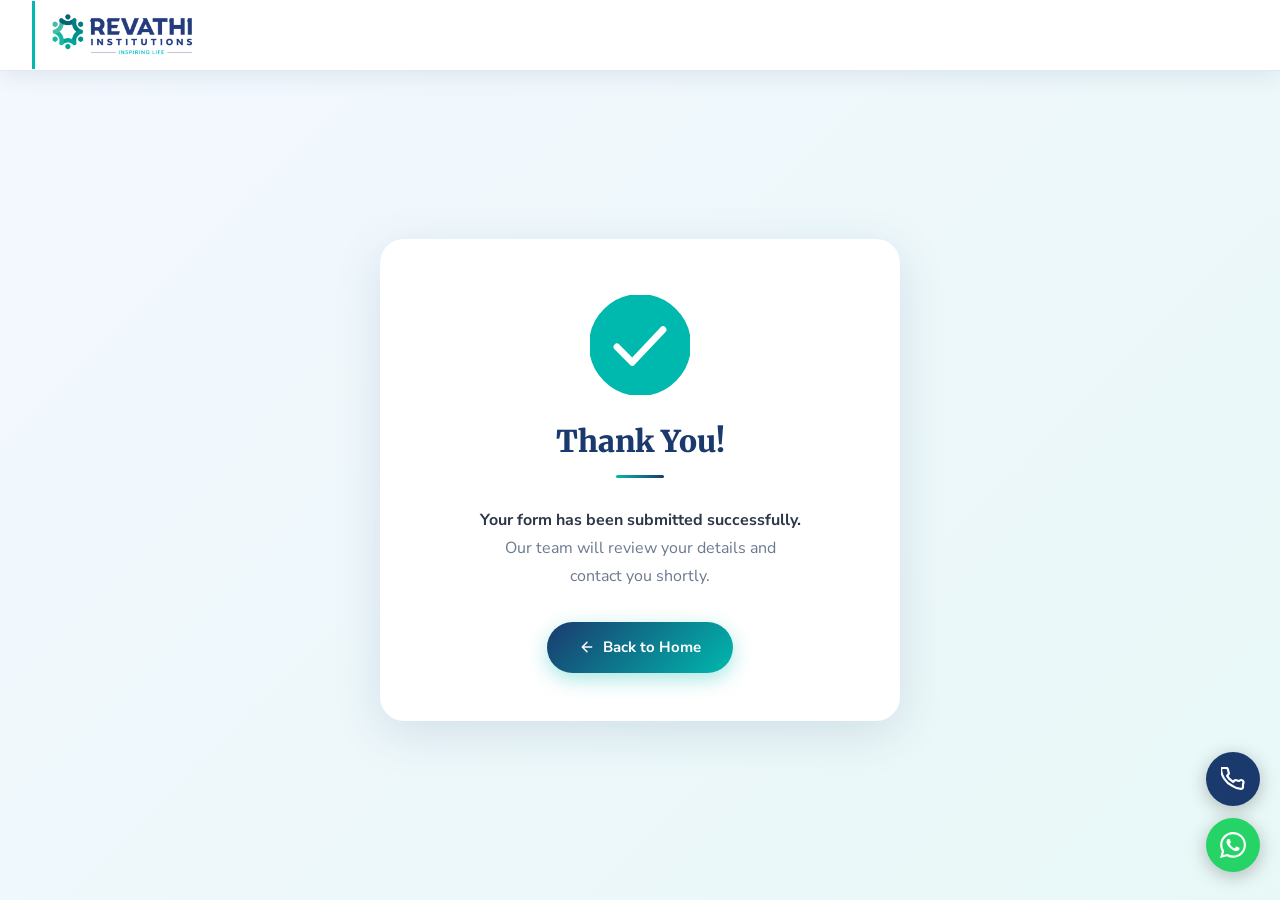
<file: thankyou.html>
<!DOCTYPE html>
<html lang="en">
<head>
  <meta charset="UTF-8" />
  <meta name="viewport" content="width=device-width, initial-scale=1.0" />
  <title>Thank You | Revathi Institutions</title>
  <meta name="robots" content="noindex, nofollow" />
  <link rel="icon" href="./images/Revathi.png" type="image/png" />

  <!-- Bootstrap 4.0 -->
  <link rel="stylesheet" href="https://stackpath.bootstrapcdn.com/bootstrap/4.0.0/css/bootstrap.min.css" />

  <!-- Google Fonts -->
  <link href="https://fonts.googleapis.com/css2?family=Nunito+Sans:wght@300;400;600;700;800&family=Merriweather:wght@400;700;900&display=swap" rel="stylesheet" />

  <link rel="stylesheet" href="style.css" />

  <style>
    /* ── Thank You Page ── */
    .ty-wrap {
      min-height: 100vh;
      display: flex;
      align-items: center;
      justify-content: center;
      background: linear-gradient(135deg, #f4f8ff 0%, #e8f8f7 100%);
      padding: 120px 20px 60px;
    }

    .ty-card {
      background: #fff;
      border-radius: 24px;
      box-shadow: 0 12px 48px rgba(26, 58, 110, 0.13);
      padding: 56px 48px 48px;
      text-align: center;
      max-width: 520px;
      width: 100%;
      animation: cardIn 0.5s cubic-bezier(0.34, 1.56, 0.64, 1) both;
    }

    @keyframes cardIn {
      from { opacity: 0; transform: translateY(30px) scale(0.97); }
      to   { opacity: 1; transform: translateY(0) scale(1); }
    }

    /* ── Animated Checkmark ── */
    .ty-icon {
      width: 100px;
      height: 100px;
      margin: 0 auto 28px;
    }

    .ty-icon svg { width: 100%; height: 100%; }

    .ty-circle {
      stroke-dasharray: 166;
      stroke-dashoffset: 166;
      stroke-width: 3;
      stroke: #00b9ae;
      fill: none;
      animation: drawCircle 0.7s cubic-bezier(0.65, 0, 0.45, 1) 0.2s forwards;
    }

    .ty-circle-fill {
      fill: #00b9ae;
      opacity: 0;
      animation: fillIn 0.4s ease 0.9s forwards;
    }

    .ty-check {
      stroke-dasharray: 58;
      stroke-dashoffset: 58;
      stroke-width: 3.5;
      stroke: #fff;
      stroke-linecap: round;
      stroke-linejoin: round;
      fill: none;
      animation: drawCheck 0.35s cubic-bezier(0.65, 0, 0.45, 1) 1.1s forwards;
    }

    @keyframes drawCircle {
      to { stroke-dashoffset: 0; }
    }

    @keyframes fillIn {
      to { opacity: 1; }
    }

    @keyframes drawCheck {
      to { stroke-dashoffset: 0; }
    }

    /* ── Text ── */
    .ty-title {
      font-family: 'Merriweather', Georgia, serif;
      font-size: 30px;
      font-weight: 900;
      color: #1a3a6e;
      margin-bottom: 14px;
    }

    .ty-sub {
      font-size: 16px;
      color: #6b7a90;
      line-height: 1.75;
      margin-bottom: 32px;
    }

    .ty-sub strong {
      color: #2d3748;
    }

    .ty-divider {
      width: 48px;
      height: 3px;
      background: linear-gradient(90deg, #00b9ae, #1a3a6e);
      border-radius: 2px;
      margin: 0 auto 28px;
    }

    .ty-home-btn {
      display: inline-flex;
      align-items: center;
      gap: 8px;
      background: linear-gradient(135deg, #1a3a6e, #00b9ae);
      color: #fff;
      font-family: 'Nunito Sans', sans-serif;
      font-size: 15px;
      font-weight: 700;
      padding: 13px 32px;
      border-radius: 50px;
      text-decoration: none;
      box-shadow: 0 6px 20px rgba(0, 185, 174, 0.35);
      transition: transform 0.2s ease, box-shadow 0.2s ease;
    }

    .ty-home-btn:hover {
      transform: translateY(-2px);
      box-shadow: 0 10px 28px rgba(0, 185, 174, 0.45);
      color: #fff;
      text-decoration: none;
    }

    @media (max-width: 480px) {
      .ty-card { padding: 40px 24px 36px; }
      .ty-title { font-size: 24px; }
    }
  </style>
</head>
<body>

  <!-- ═══════════════════════ NAVBAR (logo only) ═══════════════════════ -->
  <nav class="ri-navbar scrolled" id="mainNav">
    <div class="container-fluid ri-nav-inner">
      <a href="index.html" class="ri-logo-wrap">
        <div class="ri-logo-placeholder">
          <img src="./images/Revathi_Institutions_Logo.png" alt="Revathi Institutions Logo">
        </div>
      </a>
    </div>
  </nav>

  <!-- ═══════════════════════ THANK YOU SECTION ═══════════════════════ -->
  <div class="ty-wrap">
    <div class="ty-card">

      <!-- Animated success icon -->
      <div class="ty-icon">
        <svg viewBox="0 0 52 52" xmlns="http://www.w3.org/2000/svg">
          <circle class="ty-circle-fill" cx="26" cy="26" r="25"/>
          <circle class="ty-circle" cx="26" cy="26" r="25"/>
          <polyline class="ty-check" points="14,27 22,35 38,18"/>
        </svg>
      </div>

      <h1 class="ty-title">Thank You!</h1>
      <div class="ty-divider"></div>
      <p class="ty-sub">
        <strong>Your form has been submitted successfully.</strong><br>
        Our team will review your details and<br>contact you shortly.
      </p>

      <a href="index.html" class="ty-home-btn">
        <svg width="16" height="16" viewBox="0 0 24 24" fill="none" stroke="currentColor" stroke-width="2.2" stroke-linecap="round">
          <path d="M19 12H5M12 5l-7 7 7 7"/>
        </svg>
        Back to Home
      </a>
    </div>
  </div>

  <!-- ═══════════════════════ FLOATING BUTTONS ═══════════════════════ -->
  <div class="ri-float-btns">
    <a href="tel:+919842202288" class="ri-float-btn ri-float-call" aria-label="Call Now">
      <svg xmlns="http://www.w3.org/2000/svg" width="24" height="24" viewBox="0 0 24 24" fill="none" stroke="currentColor" stroke-width="2.2" stroke-linecap="round" stroke-linejoin="round">
        <path d="M22 16.92v3a2 2 0 01-2.18 2 19.79 19.79 0 01-8.63-3.07A19.5 19.5 0 013.07 11.5a19.79 19.79 0 01-3.07-8.67A2 2 0 012 .84h3a2 2 0 012 1.72c.127.96.36 1.903.7 2.81a2 2 0 01-.45 2.11L6.09 8.91a16 16 0 006 6l1.27-1.27a2 2 0 012.11-.45c.907.34 1.85.573 2.81.7A2 2 0 0122 16.92z"/>
      </svg>
    </a>
    <a href="https://wa.me/919342012096" class="ri-float-btn ri-float-wa" target="_blank" rel="noopener" aria-label="Chat on WhatsApp">
      <svg xmlns="http://www.w3.org/2000/svg" width="26" height="26" viewBox="0 0 24 24" fill="currentColor">
        <path d="M17.472 14.382c-.297-.149-1.758-.867-2.03-.967-.273-.099-.471-.148-.67.15-.197.297-.767.966-.94 1.164-.173.199-.347.223-.644.075-.297-.15-1.255-.463-2.39-1.475-.883-.788-1.48-1.761-1.653-2.059-.173-.297-.018-.458.13-.606.134-.133.298-.347.446-.52.149-.174.198-.298.298-.497.099-.198.05-.371-.025-.52-.075-.149-.669-1.612-.916-2.207-.242-.579-.487-.5-.669-.51-.173-.008-.371-.01-.57-.01-.198 0-.52.074-.792.372-.272.297-1.04 1.016-1.04 2.479 0 1.462 1.065 2.875 1.213 3.074.149.198 2.096 3.2 5.077 4.487.709.306 1.262.489 1.694.625.712.227 1.36.195 1.871.118.571-.085 1.758-.719 2.006-1.413.248-.694.248-1.289.173-1.413-.074-.124-.272-.198-.57-.347m-5.421 7.403h-.004a9.87 9.87 0 01-5.031-1.378l-.361-.214-3.741.982.998-3.648-.235-.374a9.86 9.86 0 01-1.51-5.26c.001-5.45 4.436-9.884 9.888-9.884 2.64 0 5.122 1.03 6.988 2.898a9.825 9.825 0 012.893 6.994c-.003 5.45-4.437 9.884-9.885 9.884m8.413-18.297A11.815 11.815 0 0012.05 0C5.495 0 .16 5.335.157 11.892c0 2.096.547 4.142 1.588 5.945L.057 24l6.305-1.654a11.882 11.882 0 005.683 1.448h.005c6.554 0 11.89-5.335 11.893-11.893a11.821 11.821 0 00-3.48-8.413z"/>
      </svg>
    </a>
  </div>

</body>
</html>
</file>
<file: style.css>
/* ═══════════════════════════════════════════════════
   Fonts: Merriweather (headings) + Nunito Sans (body)
   Palette: Navy #1a3a6e | Teal #00b9ae | White #fff | Light #f4f8ff
═══════════════════════════════════════════════════ */

/* ─── CSS VARIABLES ─── */
:root {
  --ri-navy:       #1a3a6e;
  --ri-navy-dark:  #0f2347;
  --ri-teal:       #00b9ae;
  --ri-teal-light: #e8f8f7;
  --ri-teal-mid:   #00a89e;
  --ri-white:      #ffffff;
  --ri-light:      #f4f8ff;
  --ri-light-gray: #f7f9fc;
  --ri-text:       #2d3748;
  --ri-muted:      #6b7a90;
  --ri-border:     #e2e8f0;
  --ri-shadow:     0 4px 24px rgba(26, 58, 110, 0.10);
  --ri-shadow-lg:  0 12px 48px rgba(26, 58, 110, 0.16);
  --ri-radius:     12px;
  --ri-radius-lg:  20px;
  --ri-transition: all 0.3s cubic-bezier(0.4, 0, 0.2, 1);
  --ri-container-max: 1280px;
  --ri-container-pad: clamp(1rem, 3.2vw, 2rem);
}


*, *::before, *::after { box-sizing: border-box; margin: 0; padding: 0; }

html { scroll-behavior: smooth; overflow-x: hidden; }

body {
  font-family: 'Nunito Sans', 'Segoe UI', sans-serif;
  font-size: 16px;
  line-height: 1.7;
  color: var(--ri-text);
  background: var(--ri-white);
  overflow-x: hidden;
}

img { max-width: 100%; height: auto; display: block; }

a { text-decoration: none; transition: var(--ri-transition); }


.container,
.container-fluid,
.container-sm,
.container-md,
.container-lg,
.container-xl,
.ri-nav-inner,
.ri-hero-content {
  width: 100%;
  max-width: var(--ri-container-max);
  margin-left: auto;
  margin-right: auto;
  padding-left: var(--ri-container-pad);
  padding-right: var(--ri-container-pad);
}


.row {
  margin-right: -0.75rem;
  margin-left: -0.75rem;
}
.row > [class*="col-"] {
  padding-right: 0.75rem;
  padding-left: 0.75rem;
}

/* ─── TYPOGRAPHY ─── */
h1, h2, h3, h4, h5, h6 {
  font-family: 'Merriweather', Georgia, serif;
  line-height: 1.25;
  color: var(--ri-navy);
}

.ri-section-tag {
  display: inline-block;
  font-family: 'Nunito Sans', sans-serif;
  font-size: 12px;
  font-weight: 800;
  letter-spacing: 2.5px;
  text-transform: uppercase;
  color: var(--ri-teal);
  background: var(--ri-teal-light);
  padding: 5px 14px;
  border-radius: 50px;
  margin-bottom: 14px;
}
.ri-section-tag--light {
  background: rgba(255,255,255,0.15);
  color: var(--ri-white);
}

.ri-section-title {
  font-size: clamp(24px, 3.5vw, 40px);
  font-weight: 900;
  margin-bottom: 18px;
}

.ri-title--white { color: var(--ri-white); }

.ri-body-text {
  font-size: 16px;
  line-height: 1.8;
  color: var(--ri-muted);
  margin-bottom: 16px;
}

/* ─── IMAGE PLACEHOLDERS ─── */
.ri-img-placeholder {
  background: var(--ri-teal-light);
  border: 2px dashed var(--ri-teal);
  border-radius: var(--ri-radius);
  display: flex;
  flex-direction: column;
  align-items: center;
  justify-content: center;
  gap: 10px;
  color: var(--ri-teal);
  font-size: 13px;
  font-weight: 600;
  text-align: center;
  padding: 20px;
}
.ri-about-img    { width: 100%; height: 360px; }
.ri-campus-img   { width: 100%; height: 400px; }
.ri-rmc-img      { width: 100%; max-width: 380px; height: 260px; margin: 0 auto; }
.ri-course-img   { width: 100%; height: 210px; border-radius: var(--ri-radius) var(--ri-radius) 0 0; border-bottom: none; }

/* ─── BUTTONS ─── */
.ri-btn-primary {
  display: inline-flex;
  align-items: center;
  gap: 8px;
  background: var(--ri-teal);
  color: var(--ri-white) !important;
  font-family: 'Nunito Sans', sans-serif;
  font-weight: 800;
  font-size: 15px;
  padding: 14px 32px;
  border-radius: 50px;
  border: 2px solid var(--ri-teal);
  transition: var(--ri-transition);
  cursor: pointer;
}
.ri-btn-primary:hover {
  background: var(--ri-teal-mid);
  border-color: var(--ri-teal-mid);
  color: var(--ri-white) !important;
  transform: translateY(-2px);
  box-shadow: 0 8px 24px rgba(0, 185, 174, 0.35);
}
.ri-btn-outline {
  display: inline-flex;
  align-items: center;
  gap: 8px;
  background: transparent;
  color: var(--ri-white) !important;
  font-family: 'Nunito Sans', sans-serif;
  font-weight: 800;
  font-size: 15px;
  padding: 13px 30px;
  border-radius: 50px;
  border: 2px solid rgba(255,255,255,0.6);
  transition: var(--ri-transition);
}
.ri-btn-outline:hover {
  background: rgba(255,255,255,0.1);
  border-color: var(--ri-white);
  color: var(--ri-white) !important;
  transform: translateY(-2px);
}
.ri-btn-white {
  display: inline-flex;
  align-items: center;
  gap: 8px;
  background: var(--ri-white);
  color: var(--ri-navy) !important;
  font-family: 'Nunito Sans', sans-serif;
  font-weight: 800;
  font-size: 15px;
  padding: 13px 30px;
  border-radius: 50px;
  border: 2px solid var(--ri-white);
  transition: var(--ri-transition);
}
.ri-btn-white:hover {
  background: transparent;
  color: var(--ri-white) !important;
  transform: translateY(-2px);
}
.ri-btn-whatsapp {
  display: inline-flex;
  align-items: center;
  gap: 8px;
  background: #25d366;
  color: var(--ri-white) !important;
  font-family: 'Nunito Sans', sans-serif;
  font-weight: 800;
  font-size: 15px;
  padding: 14px 30px;
  border-radius: 50px;
  border: 2px solid #25d366;
  transition: var(--ri-transition);
}
.ri-btn-whatsapp:hover {
  background: #1ebe5d;
  border-color: #1ebe5d;
  color: var(--ri-white) !important;
  transform: translateY(-2px);
}
.ri-btn-apply {
  display: inline-flex;
  align-items: center;
  background: var(--ri-teal);
  color: var(--ri-white) !important;
  font-weight: 800;
  font-size: 14px;
  padding: 10px 24px;
  border-radius: 50px;
  border: 2px solid var(--ri-teal);
  transition: var(--ri-transition);
}
.ri-btn-apply:hover {
  background: var(--ri-teal-mid);
  color: var(--ri-white) !important;
  transform: translateY(-2px);
}
.ri-btn-lg { padding: 16px 40px; font-size: 16px; }

/* ═══════════════════════════════════════════════════
   NAVBAR
═══════════════════════════════════════════════════ */
.ri-navbar {
  position: fixed;
  top: 0; left: 0; right: 0;
  z-index: 1000;
  background: rgba(255,255,255,0.97);
  backdrop-filter: blur(12px);
  -webkit-backdrop-filter: blur(12px);
  border-bottom: 1px solid var(--ri-border);
  transition: var(--ri-transition);
  box-shadow: none;
}
.ri-navbar.scrolled {
  box-shadow: var(--ri-shadow);
}
.ri-nav-inner {
  display: flex;
  align-items: center;
  justify-content: space-between;
  height: clamp(60px, 5.5vw, 70px);
  /* Horizontal padding comes from the locked fluid container above */
}
.ri-logo-wrap { display: flex; align-items: center; }
.ri-logo-wrap img { height: 52px; width: auto; }
.ri-logo-placeholder {
  font-family: 'Merriweather', serif;
  font-weight: 900;
  font-size: 15px;
  color: var(--ri-navy);
  letter-spacing: 0.5px;
  /* Remove this placeholder block once logo image is placed */
  padding: 8px 0;
  border-left: 3px solid var(--ri-teal);
  padding-left: 12px;
}
.ri-logo-placeholder--footer {
  border-left-color: rgba(255,255,255,0.4);
  color: var(--ri-white);
}
.ri-logo-placeholder--footer img {
  height: 52px;
  width: auto;
}
.ri-nav-links {
  display: flex;
  align-items: center;
  gap: 28px;
  
}
.ri-nav-links a {
  font-family: 'Nunito Sans', sans-serif;
  font-size: 14px;
  font-weight: 700;
  color: var(--ri-navy);
  position: relative;
  text-decoration: none;
}
.ri-nav-links a:not(.ri-btn-apply)::after {
  content: '';
  position: absolute;
  bottom: -2px; left: 0;
  width: 0; height: 2px;
  background: var(--ri-teal);
  transition: var(--ri-transition);
  border-radius: 2px;
}
.ri-nav-links a:not(.ri-btn-apply):hover { color: var(--ri-teal); }
.ri-nav-links a:not(.ri-btn-apply):hover::after { width: 100%; }

/* Hamburger */
.ri-hamburger {
  display: none;
  flex-direction: column;
  gap: 5px;
  background: none;
  border: none;
  cursor: pointer;
  padding: 4px;
}
.ri-hamburger span {
  display: block;
  width: 24px; height: 2px;
  background: var(--ri-navy);
  border-radius: 2px;
  transition: var(--ri-transition);
}
.ri-hamburger.open span:nth-child(1) { transform: translateY(7px) rotate(45deg); }
.ri-hamburger.open span:nth-child(2) { opacity: 0; }
.ri-hamburger.open span:nth-child(3) { transform: translateY(-7px) rotate(-45deg); }

/* ═══════════════════════════════════════════════════
   HERO SECTION
═══════════════════════════════════════════════════ */
.ri-hero {
  position: relative;
  min-height: 100vh;
  display: flex;
  align-items: center;
  padding-top: clamp(60px, 5.5vw, 70px);
  overflow: hidden;
}
.ri-hero-bg {
  position: absolute;
  inset: 0;
  z-index: 0;
}
.ri-hero-img-placeholder {
  position: absolute;
  inset: 0;
  background: linear-gradient(135deg, var(--ri-navy-dark) 0%, var(--ri-navy) 50%, #1e4d8c 100%);
  /* Replace with: background-image: url('your-hero-image.jpg'); background-size: cover; background-position: center; */
}
.ri-hero-overlay {
  position: absolute;
  inset: 0;
  background: linear-gradient(
    105deg,
    rgba(15, 35, 71, 0.92) 0%,
    rgba(26, 58, 110, 0.88) 40%,
    rgba(26, 58, 110, 0.65) 70%,
    rgba(0, 185, 174, 0.15) 100%
  );
}

.ri-hero-content {
  position: relative;
  z-index: 2;
  padding-top: clamp(40px, 5vw, 60px);
  padding-bottom: clamp(40px, 5vw, 60px);
  /* Horizontal padding comes from the locked fluid container above */
}
.ri-hero-row {
  min-height: calc(100vh - clamp(60px, 5.5vw, 70px));
  gap: 40px 0;
}

/* Hero Left */
.ri-hero-left { padding-right: 20px; }

.ri-eyebrow {
  display: inline-block;
  font-family: 'Nunito Sans', sans-serif;
  font-size: 12px;
  font-weight: 800;
  letter-spacing: 2px;
  text-transform: uppercase;
  color: var(--ri-teal);
  background: rgba(0, 185, 174, 0.15);
  border: 1px solid rgba(0, 185, 174, 0.3);
  padding: 6px 16px;
  border-radius: 50px;
  margin-bottom: 20px;
}
.ri-hero-heading {
  font-size: clamp(32px, 4.5vw, 58px);
  font-weight: 900;
  color: var(--ri-white);
  line-height: 1.12;
  margin-bottom: 20px;
}
.ri-accent-text {
  color: var(--ri-teal);
  position: relative;
}
.ri-hero-sub {
  font-size: 17px;
  line-height: 1.75;
  color: rgba(255,255,255,0.82);
  max-width: 540px;
  margin-bottom: 28px;
}
.ri-hero-badges {
  display: flex;
  flex-wrap: wrap;
  gap: 10px;
  margin-top: 28px;
}
.ri-badge {
  display: inline-flex;
  align-items: center;
  gap: 6px;
  font-family: 'Nunito Sans', sans-serif;
  font-size: 13px;
  font-weight: 700;
  color: rgba(255,255,255,0.9);
  background: rgba(255,255,255,0.08);
  border: 1px solid rgba(255,255,255,0.18);
  padding: 7px 14px;
  border-radius: 50px;
  backdrop-filter: blur(4px);
}

/* Hero Right — Form Shell */
.ri-hero-right {
  display: flex;
  align-items: center;
  justify-content: flex-end;
}
.ri-form-shell {
  background: var(--ri-white);
  border-radius: var(--ri-radius-lg);
  box-shadow: 0 20px 60px rgba(0,0,0,0.22), 0 0 0 1px rgba(255,255,255,0.08);
  width: 100%;
  max-width: 480px;
  overflow: hidden;
  /* Shell flexes to form content height automatically */
}
.ri-form-header {
  background: var(--ri-navy);
  padding: 24px 28px 20px;
  position: relative;
  overflow: hidden;
}
.ri-form-header::before {
  content: '';
  position: absolute;
  right: -30px; top: -30px;
  width: 120px; height: 120px;
  background: rgba(0, 185, 174, 0.15);
  border-radius: 50%;
}
.ri-form-header h3 {
  font-family: 'Merriweather', serif;
  font-size: 20px;
  font-weight: 900;
  color: var(--ri-white);
  margin-bottom: 6px;
  position: relative;
}
.ri-form-header p {
  font-size: 13px;
  color: rgba(255,255,255,0.72);
  margin: 0;
  position: relative;
}

/* Injection zone — no padding, let the injected form control its own spacing */
.ri-form-inject-zone {
  
  min-height: 320px;
  background: var(--ri-white);
}

/* Scroll Indicator */
.ri-scroll-indicator {
  position: absolute;
  bottom: 28px;
  left: 50%;
  transform: translateX(-50%);
  z-index: 3;
  animation: bounce 2s ease-in-out infinite;
}
@keyframes bounce {
  0%, 100% { transform: translateX(-50%) translateY(0); }
  50% { transform: translateX(-50%) translateY(8px); }
}

/* ═══════════════════════════════════════════════════
   ABOUT
═══════════════════════════════════════════════════ */
.ri-about {
  padding: 96px 0;
  background: var(--ri-white);
}
.ri-about-visual {
  position: relative;
  padding-left: 24px;
}
.ri-float-card {
  position: absolute;
  background: var(--ri-white);
  border-radius: var(--ri-radius);
  box-shadow: var(--ri-shadow-lg);
  padding: 16px 20px;
  display: flex;
  flex-direction: column;
  align-items: center;
  text-align: center;
  min-width: 130px;
}
.ri-float-card--1 { bottom: 30px; left: 0; }
.ri-float-card--2 { top: 30px; right: 0; }
.ri-float-num {
  font-family: 'Merriweather', serif;
  font-size: 26px;
  font-weight: 900;
  color: var(--ri-teal);
  line-height: 1;
}
.ri-float-label {
  font-size: 12px;
  font-weight: 600;
  color: var(--ri-muted);
  margin-top: 4px;
}

/* ═══════════════════════════════════════════════════
   STATS
═══════════════════════════════════════════════════ */
.ri-stats {
  padding: 72px 0;
  position: relative;
  overflow: hidden;
}
.ri-stats-bg {
  position: absolute;
  inset: 0;
  background: linear-gradient(135deg, var(--ri-navy-dark) 0%, var(--ri-navy) 100%);
}
.ri-stats::before {
  content: '';
  position: absolute;
  inset: 0;
  background-image: radial-gradient(circle at 20% 50%, rgba(0,185,174,0.12) 0%, transparent 60%),
                    radial-gradient(circle at 80% 30%, rgba(0,185,174,0.08) 0%, transparent 50%);
}
.ri-stats .container { position: relative; z-index: 1; }
.ri-stat-item {
  padding: 32px 20px;
  position: relative;
}
.ri-stat-item::after {
  content: '';
  position: absolute;
  right: 0; top: 25%; bottom: 25%;
  width: 1px;
  background: rgba(255,255,255,0.12);
}
.col-6:last-child .ri-stat-item::after,
.col-md-3:last-child .ri-stat-item::after { display: none; }

.ri-stat-num {
  display: block;
  font-family: 'Merriweather', serif;
  font-size: clamp(38px, 5vw, 56px);
  font-weight: 900;
  color: var(--ri-teal);
  line-height: 1;
  margin-bottom: 10px;
}
.ri-stat-label {
  display: block;
  font-size: 13px;
  font-weight: 600;
  color: rgba(255,255,255,0.75);
  line-height: 1.5;
  max-width: 160px;
  margin: 0 auto;
}

/* ═══════════════════════════════════════════════════
   COLLEGES
═══════════════════════════════════════════════════ */
.ri-colleges {
  padding: 96px 0;
  background: var(--ri-light-gray);
}
.ri-college-card {
  background: var(--ri-white);
  border-radius: var(--ri-radius-lg);
  padding: 36px 28px;
  height: 100%;
  border: 1px solid var(--ri-border);
  transition: var(--ri-transition);
  position: relative;
  overflow: hidden;
}
.ri-college-card::before {
  content: '';
  position: absolute;
  top: 0; left: 0; right: 0;
  height: 4px;
  background: linear-gradient(90deg, var(--ri-teal), var(--ri-navy));
  transform: scaleX(0);
  transform-origin: left;
  transition: var(--ri-transition);
}
.ri-college-card:hover {
  transform: translateY(-6px);
  box-shadow: var(--ri-shadow-lg);
  border-color: transparent;
}
.ri-college-card:hover::before { transform: scaleX(1); }
.ri-college-icon {
  margin-bottom: 20px;
  display: inline-flex;
}
.ri-college-card h4 {
  font-size: 18px;
  font-weight: 900;
  margin-bottom: 12px;
  color: var(--ri-navy);
}
.ri-college-card p {
  font-size: 14px;
  color: var(--ri-muted);
  line-height: 1.7;
  margin-bottom: 20px;
}
.ri-card-link {
  display: inline-flex;
  align-items: center;
  gap: 6px;
  font-size: 13px;
  font-weight: 800;
  color: var(--ri-navy) !important;
  letter-spacing: 0.3px;
}
.ri-card-link:hover {
  color: var(--ri-teal) !important;
  gap: 10px;
}

/* ═══════════════════════════════════════════════════
   COURSES
═══════════════════════════════════════════════════ */
.ri-courses {
  padding: 96px 0;
  background: var(--ri-white);
}
.ri-courses-note {
  font-size: 14px;
  color: var(--ri-muted);
  line-height: 1.7;
  border-left: 3px solid var(--ri-teal);
  padding-left: 16px;
}
.ri-courses-grid {
  display: grid;
  grid-template-columns: repeat(auto-fill, minmax(280px, 1fr));
  gap: 24px;
}
.ri-course-card {
  background: var(--ri-white);
  border-radius: var(--ri-radius);
  border: 1px solid var(--ri-border);
  overflow: hidden;
  transition: var(--ri-transition);
  display: flex;
  flex-direction: column;
}
.ri-course-card:hover {
  transform: translateY(-5px);
  box-shadow: var(--ri-shadow-lg);
  border-color: transparent;
}
.ri-course-img-wrap { overflow: hidden; border-radius: var(--ri-radius) var(--ri-radius) 0 0; }
.ri-course-img-wrap img {
  width: 100%;
  height: 210px;
  object-fit: cover;
  object-position: center top;
  display: block;
  transition: transform 0.45s ease;
}
.ri-course-card:hover .ri-course-img-wrap img { transform: scale(1.05); }

/* fallback placeholder (shown while image loads or if JS is off) */
.ri-course-img-wrap .ri-img-placeholder {
  border-radius: var(--ri-radius) var(--ri-radius) 0 0;
  border: none;
  background: var(--ri-teal-light);
  font-size: 12px;
  height: 210px;
  transition: var(--ri-transition);
}
.ri-course-info {
  padding: 20px;
  flex: 1;
  display: flex;
  flex-direction: column;
}
.ri-course-tag {
  display: inline-block;
  font-size: 11px;
  font-weight: 800;
  letter-spacing: 1.5px;
  text-transform: uppercase;
  color: var(--ri-teal);
  background: var(--ri-teal-light);
  padding: 3px 10px;
  border-radius: 50px;
  margin-bottom: 10px;
}
.ri-course-info h5 {
  font-size: 16px;
  font-weight: 900;
  margin-bottom: 8px;
  color: var(--ri-navy);
  flex: 1;
}
.ri-course-info p {
  font-size: 13px;
  color: var(--ri-muted);
  line-height: 1.65;
  margin-bottom: 14px;
  flex: 1;
}
.ri-course-apply {
  display: inline-flex;
  align-items: center;
  gap: 6px;
  font-size: 13px;
  font-weight: 800;
  color: var(--ri-teal) !important;
  margin-top: auto;
}
.ri-course-apply:hover { gap: 10px; color: var(--ri-teal-mid) !important; }

/* Course Category Tabs */
.ri-course-tabs {
  display: flex;
  flex-wrap: wrap;
  gap: 10px;
  margin-bottom: 32px;
}
.ri-tab {
  font-family: 'Nunito Sans', sans-serif;
  font-size: 13px;
  font-weight: 800;
  color: var(--ri-navy);
  background: var(--ri-light-gray);
  border: 2px solid var(--ri-border);
  border-radius: 50px;
  padding: 8px 20px;
  cursor: pointer;
  transition: var(--ri-transition);
  white-space: nowrap;
  letter-spacing: 0.3px;
}
.ri-tab:hover {
  border-color: var(--ri-teal);
  color: var(--ri-teal);
}
.ri-tab.active {
  background: var(--ri-teal);
  border-color: var(--ri-teal);
  color: var(--ri-white);
}

/* CTA course card */
.ri-course-card--cta {
  background: linear-gradient(135deg, var(--ri-navy) 0%, var(--ri-navy-dark) 100%);
  border-color: transparent;
  align-items: center;
  justify-content: center;
}
.ri-cta-card-inner {
  padding: 36px 24px;
  text-align: center;
  display: flex;
  flex-direction: column;
  align-items: center;
  gap: 12px;
}
.ri-cta-card-inner h5 {
  color: var(--ri-white);
  font-size: 18px;
}
.ri-cta-card-inner p {
  color: rgba(255,255,255,0.72);
  font-size: 14px;
  margin: 0;
}
.ri-course-card--cta:hover { transform: translateY(-5px); }


/* ═══════════════════════════════════════════════════
   CAMPUS
═══════════════════════════════════════════════════ */
.ri-campus {
  padding: 96px 0;
  background: var(--ri-light-gray);
}
.ri-campus-features {
  list-style: none;
  padding: 0;
  margin: 20px 0;
  display: flex;
  flex-direction: column;
  gap: 12px;
}
.ri-campus-features li {
  display: flex;
  align-items: center;
  gap: 12px;
  font-size: 15px;
  font-weight: 600;
  color: var(--ri-navy);
}

/* ═══════════════════════════════════════════════════
   HOW TO APPLY
═══════════════════════════════════════════════════ */
.ri-apply-steps {
  padding: 96px 0;
  background: var(--ri-white);
  position: relative;
}
.ri-apply-steps::before {
  content: '';
  position: absolute;
  top: 50%; left: 50%;
  transform: translate(-50%, -50%);
  width: 600px; height: 600px;
  background: radial-gradient(circle, var(--ri-teal-light) 0%, transparent 70%);
  pointer-events: none;
}
.ri-step-card {
  background: var(--ri-light-gray);
  border-radius: var(--ri-radius-lg);
  padding: 40px 32px;
  text-align: center;
  border: 2px solid transparent;
  transition: var(--ri-transition);
  position: relative;
  height: 100%;
}
.ri-step-card:hover,
.ri-step-card--active {
  background: var(--ri-white);
  border-color: var(--ri-teal);
  box-shadow: var(--ri-shadow-lg);
  transform: translateY(-4px);
}
.ri-step-num {
  font-family: 'Merriweather', serif;
  font-size: 52px;
  font-weight: 900;
  color: var(--ri-teal-light);
  line-height: 1;
  margin-bottom: 16px;
  user-select: none;
}
.ri-step-card--active .ri-step-num,
.ri-step-card:hover .ri-step-num { color: rgba(0,185,174,0.15); }
.ri-step-icon {
  width: 64px; height: 64px;
  background: var(--ri-teal-light);
  border-radius: 50%;
  display: flex;
  align-items: center;
  justify-content: center;
  margin: 0 auto 20px;
  transition: var(--ri-transition);
}
.ri-step-card:hover .ri-step-icon,
.ri-step-card--active .ri-step-icon {
  background: var(--ri-teal);
}
.ri-step-card:hover .ri-step-icon svg path,
.ri-step-card--active .ri-step-icon svg path { stroke: var(--ri-white); }
.ri-step-card h5 {
  font-size: 18px;
  font-weight: 900;
  margin-bottom: 12px;
}
.ri-step-card p {
  font-size: 14px;
  color: var(--ri-muted);
  line-height: 1.7;
  margin: 0;
}

/* ═══════════════════════════════════════════════════
   RMC TRAINING
═══════════════════════════════════════════════════ */
.ri-rmc {
  position: relative;
  padding: 0;
  overflow: hidden;
}
.ri-rmc-inner {
  background: linear-gradient(135deg, var(--ri-navy) 0%, var(--ri-navy-dark) 100%);
  padding: 88px 0;
  position: relative;
  overflow: hidden;
}
.ri-rmc-inner::before {
  content: '';
  position: absolute;
  right: -80px; bottom: -80px;
  width: 400px; height: 400px;
  background: radial-gradient(circle, rgba(0,185,174,0.12) 0%, transparent 70%);
  border-radius: 50%;
}
.ri-rmc-inner::after {
  content: '';
  position: absolute;
  left: 0; top: 0; bottom: 0;
  width: 4px;
  background: linear-gradient(180deg, var(--ri-teal), transparent);
}
.ri-rmc-text {
  font-size: 16px;
  line-height: 1.8;
  color: rgba(255,255,255,0.8);
  margin-bottom: 24px;
  max-width: 520px;
}

/* ═══════════════════════════════════════════════════
   STUDENT LIFE
═══════════════════════════════════════════════════ */
.ri-student-life {
  padding: 96px 0;
  background: var(--ri-white);
}
.ri-student-links {
  display: flex;
  flex-direction: column;
  gap: 12px;
  margin-top: 24px;
}
.ri-student-link {
  display: inline-flex;
  align-items: center;
  gap: 10px;
  font-size: 15px;
  font-weight: 700;
  color: var(--ri-navy) !important;
  border-bottom: 1px solid var(--ri-border);
  padding-bottom: 12px;
  transition: var(--ri-transition);
}
.ri-student-link:hover {
  color: var(--ri-teal) !important;
  padding-left: 6px;
}
.ri-student-link:last-child { border-bottom: none; }
.ri-student-grid {
  display: grid;
  grid-template-columns: 1fr 1fr;
  grid-template-rows: auto auto;
  gap: 16px;
}
.ri-student-img {
  border-radius: var(--ri-radius);
  overflow: hidden;
  min-height: 180px;
  font-size: 12px;
}
.ri-student-img--lg {
  grid-column: 1 / -1;
  min-height: 240px;
}

/* ═══════════════════════════════════════════════════
   TESTIMONIALS
═══════════════════════════════════════════════════ */
.ri-testimonials {
  padding: 96px 0;
  background: var(--ri-light-gray);
}
.ri-testimonials-slider {
  position: relative;
  max-width: 780px;
  margin: 0 auto 40px;
}
.ri-testimonial-card {
  display: none;
  background: var(--ri-white);
  border-radius: var(--ri-radius-lg);
  padding: 48px;
  box-shadow: var(--ri-shadow-lg);
  animation: fadein 0.5s ease;
}
.ri-testimonial-card.active { display: block; }
@keyframes fadein { from { opacity: 0; transform: translateY(12px); } to { opacity: 1; transform: none; } }
.ri-testi-quote { margin-bottom: 20px; }
.ri-testi-text {
  font-family: 'Merriweather', serif;
  font-size: 17px;
  font-weight: 400;
  line-height: 1.8;
  color: var(--ri-text);
  font-style: italic;
  margin-bottom: 28px;
}
.ri-testi-author {
  display: flex;
  align-items: center;
  gap: 14px;
}
.ri-testi-avatar { flex-shrink: 0; }
.ri-avatar-placeholder {
  width: 52px; height: 52px;
  border-radius: 50%;
  background: linear-gradient(135deg, var(--ri-navy), var(--ri-teal));
  display: flex;
  align-items: center;
  justify-content: center;
  font-family: 'Nunito Sans', sans-serif;
  font-size: 16px;
  font-weight: 800;
  color: var(--ri-white);
}
.ri-testi-author strong {
  display: block;
  font-family: 'Nunito Sans', sans-serif;
  font-size: 15px;
  font-weight: 800;
  color: var(--ri-navy);
}
.ri-testi-author span {
  font-size: 12px;
  color: var(--ri-muted);
}
.ri-testi-controls {
  display: flex;
  align-items: center;
  justify-content: center;
  gap: 20px;
}
.ri-testi-btn {
  width: 44px; height: 44px;
  border-radius: 50%;
  border: 2px solid var(--ri-border);
  background: var(--ri-white);
  display: flex;
  align-items: center;
  justify-content: center;
  cursor: pointer;
  transition: var(--ri-transition);
}
.ri-testi-btn:hover {
  border-color: var(--ri-teal);
  background: var(--ri-teal);
}
.ri-testi-btn:hover svg path { stroke: var(--ri-white); }
.ri-testi-dots { display: flex; gap: 8px; }
.ri-dot {
  width: 8px; height: 8px;
  border-radius: 50%;
  background: var(--ri-border);
  cursor: pointer;
  transition: var(--ri-transition);
}
.ri-dot.active {
  background: var(--ri-teal);
  width: 24px;
  border-radius: 4px;
}

/* ═══════════════════════════════════════════════════
   CTA BANNER
═══════════════════════════════════════════════════ */
.ri-cta-banner {
  padding: 100px 0;
  position: relative;
  overflow: hidden;
}
.ri-cta-bg {
  position: absolute;
  inset: 0;
  background: linear-gradient(135deg, var(--ri-navy-dark) 0%, var(--ri-navy) 50%, #1e5080 100%);
}
.ri-cta-banner::before {
  content: '';
  position: absolute;
  inset: 0;
  background-image: radial-gradient(circle at 10% 60%, rgba(0,185,174,0.15) 0%, transparent 50%),
                    radial-gradient(circle at 90% 30%, rgba(0,185,174,0.10) 0%, transparent 40%);
}
.ri-cta-banner .container { position: relative; z-index: 1; }
.ri-cta-title {
  font-family: 'Merriweather', serif;
  font-size: clamp(24px, 3.5vw, 40px);
  font-weight: 900;
  color: var(--ri-white);
  max-width: 700px;
  margin: 0 auto 16px;
  line-height: 1.2;
}
.ri-cta-sub {
  font-size: 17px;
  color: rgba(255,255,255,0.75);
  margin-bottom: 36px;
}
.ri-cta-actions {
  display: flex;
  flex-wrap: wrap;
  gap: 14px;
  justify-content: center;
}

/* ═══════════════════════════════════════════════════
   FOOTER
═══════════════════════════════════════════════════ */
.ri-footer {
  background: var(--ri-navy-dark);
  padding: 72px 0 0;
}
.ri-footer-logo { margin-bottom: 8px; }
.ri-footer-tagline {
  font-family: 'Nunito Sans', sans-serif;
  font-size: 12px;
  font-weight: 800;
  letter-spacing: 3px;
  text-transform: uppercase;
  color: var(--ri-teal);
  margin-bottom: 14px;
}
.ri-footer-about {
  font-size: 14px;
  color: rgba(255,255,255,0.6);
  line-height: 1.7;
  margin-bottom: 20px;
}
.ri-social-links { display: flex; gap: 12px; }
.ri-social-links a {
  width: 38px; height: 38px;
  border-radius: 50%;
  border: 1.5px solid rgba(255,255,255,0.2);
  display: flex;
  align-items: center;
  justify-content: center;
  color: rgba(255,255,255,0.65) !important;
  transition: var(--ri-transition);
}
.ri-social-links a:hover {
  border-color: var(--ri-teal);
  background: var(--ri-teal);
  color: var(--ri-white) !important;
  transform: translateY(-2px);
}
.ri-footer-heading {
  font-family: 'Nunito Sans', sans-serif;
  font-size: 13px;
  font-weight: 800;
  letter-spacing: 1.5px;
  text-transform: uppercase;
  color: var(--ri-white);
  margin-bottom: 20px;
}
.ri-footer-links {
  list-style: none;
  padding: 0;
  margin: 0;
  display: flex;
  flex-direction: column;
  gap: 10px;
}
.ri-footer-links a {
  font-size: 14px;
  color: rgba(255,255,255,0.6) !important;
  transition: var(--ri-transition);
}
.ri-footer-links a:hover {
  color: var(--ri-teal) !important;
  padding-left: 4px;
}
.ri-footer-contact {
  display: flex;
  flex-direction: column;
  gap: 16px;
}
.ri-footer-map {
  width: 100%;
  max-width: 330px;
  min-height: 180px;
  overflow: hidden;
  border-radius: 16px;
  box-shadow: inset 0 0 0 1px rgba(255,255,255,0.08);
}
.ri-footer-map iframe {
  width: 100%;
  height: 100%;
  min-height: 180px;
  border: 0;
  display: block;
}
.ri-contact-item {
  display: flex;
  align-items: flex-start;
  gap: 12px;
  font-size: 14px;
  color: rgba(255,255,255,0.7);
  line-height: 1.6;
}
.ri-contact-item svg { flex-shrink: 0; margin-top: 2px; }
.ri-footer-bottom {
  border-top: 1px solid rgba(255,255,255,0.08);
  padding: 20px 0;
  margin-top: 48px;
}
.ri-footer-bottom p {
  font-size: 13px;
  color: rgba(255,255,255,0.4);
  text-align: center;
  margin: 0;
}
.ri-footer-bottom p a {
  color: var(--ri-teal);
  text-decoration: none;
  transition: var(--ri-transition);
}
.ri-footer-bottom p a:hover {
  color: var(--ri-white);
}

/* ─── BACK TO TOP (inside ri-float-btns) ─── */
.ri-back-top {
  background: var(--ri-teal);
  border: none;
  cursor: pointer;
  box-shadow: 0 4px 16px rgba(0,185,174,0.4);
  display: none;
}
.ri-back-top.visible {
  display: flex;
}
.ri-back-top:hover {
  background: var(--ri-teal-mid);
  transform: translateY(-3px);
}

/* ═══════════════════════════════════════════════════
   SCROLL ANIMATIONS
═══════════════════════════════════════════════════ */
[data-animate] {
  opacity: 0;
  transform: translateY(32px);
  transition: opacity 0.65s ease, transform 0.65s ease;
}
[data-animate="fadeLeft"] { transform: translateX(-32px); }
[data-animate="fadeRight"] { transform: translateX(32px); }
[data-animate].animated {
  opacity: 1;
  transform: none;
}

/* ═══════════════════════════════════════════════════
   RESPONSIVE
═══════════════════════════════════════════════════ */
@media (max-width: 991.98px) {
  .ri-hero-row { padding: 40px 0; gap: 32px 0; }
  .ri-hero-left { padding-right: 0; }
  .ri-hero-right { justify-content: center; }
  .ri-form-shell { max-width: 100%; }
  .ri-about-visual { padding-left: 0; margin-top: 36px; }
  .ri-float-card { display: none; }
  .ri-campus .order-lg-1 { order: 2 !important; margin-top: 24px; }
  .ri-campus .order-lg-2 { order: 1 !important; }
}

@media (max-width: 767.98px) {
  /* nav inner padding comes from the locked fluid container */
  .ri-hamburger { display: flex; flex-shrink: 0; }
  .ri-logo-wrap {
    flex: 0 1 auto;
    min-width: 0;
    max-width: calc(100vw - 80px);
    overflow: hidden;
  }
  .ri-logo-placeholder {
    padding: 0;
    border-left: none;
    overflow: hidden;
    display: flex;
    align-items: center;
  }
  .ri-logo-wrap img { max-height: 36px; max-width: 180px; width: auto; display: block; }

  /* hide all course cards on mobile — tabs reveal them */
  #coursesGrid .ri-course-card { display: none; }
  /* hide the All tab button on mobile and prevent All content from appearing */
  .ri-course-tabs .ri-tab[data-filter="all"] { display: none; }
  .ri-nav-links {
    display: none;
    position: absolute;
    top: 100%; left: 0; right: 0;
    background: var(--ri-white);
    flex-direction: column;
    padding: 20px var(--ri-container-pad) 28px;
    gap: 0;
    border-top: 1px solid var(--ri-border);
    box-shadow: var(--ri-shadow);
  }
  .ri-nav-links.open { display: flex; }
  .ri-nav-links a {
    padding: 12px 0;
    border-bottom: 1px solid var(--ri-border);
    font-size: 15px;
  }
  .ri-nav-links a:last-child { border-bottom: none; margin-top: 12px; }
  .ri-btn-apply { justify-content: center; text-align: center; }

  .ri-hero-heading { font-size: 32px; }
  .ri-testimonial-card { padding: 28px 24px; }
  .ri-apply-steps .col-12 { margin-bottom: 20px; }
  .ri-courses-grid { grid-template-columns: 1fr; }
  .ri-student-grid { grid-template-columns: 1fr; }
  .ri-student-img--lg { grid-column: auto; }
  .ri-cta-actions { flex-direction: column; align-items: center; }
  .ri-cta-actions a { width: 100%; max-width: 280px; justify-content: center; }
  .ri-stat-item::after { display: none; }
}

@media (max-width: 575.98px) {
  .ri-section-title { font-size: 26px; }
  .ri-form-shell { border-radius: var(--ri-radius); }
  .ri-college-card { margin-bottom: 20px; }
}

/* ═══════════════════════ FLOATING BUTTONS ═══════════════════════ */
.ri-float-btns {
  position: fixed;
  bottom: 28px;
  right: 20px;
  display: flex;
  flex-direction: column;
  gap: 12px;
  z-index: 9999;
}

.ri-float-btn {
  display: flex;
  align-items: center;
  justify-content: center;
  width: 54px;
  height: 54px;
  border-radius: 50%;
  color: #fff;
  text-decoration: none;
  box-shadow: 0 4px 18px rgba(0,0,0,0.25);
  transition: transform 0.2s ease, box-shadow 0.2s ease;
}

.ri-float-btn span { display: none; }

.ri-float-btn:hover {
  transform: translateY(-3px);
  box-shadow: 0 8px 24px rgba(0,0,0,0.32);
  color: #fff;
  text-decoration: none;
}

.ri-float-wa  { background: #25d366; }
.ri-float-call { background: var(--ri-navy, #1a3a6e); }
</file>
